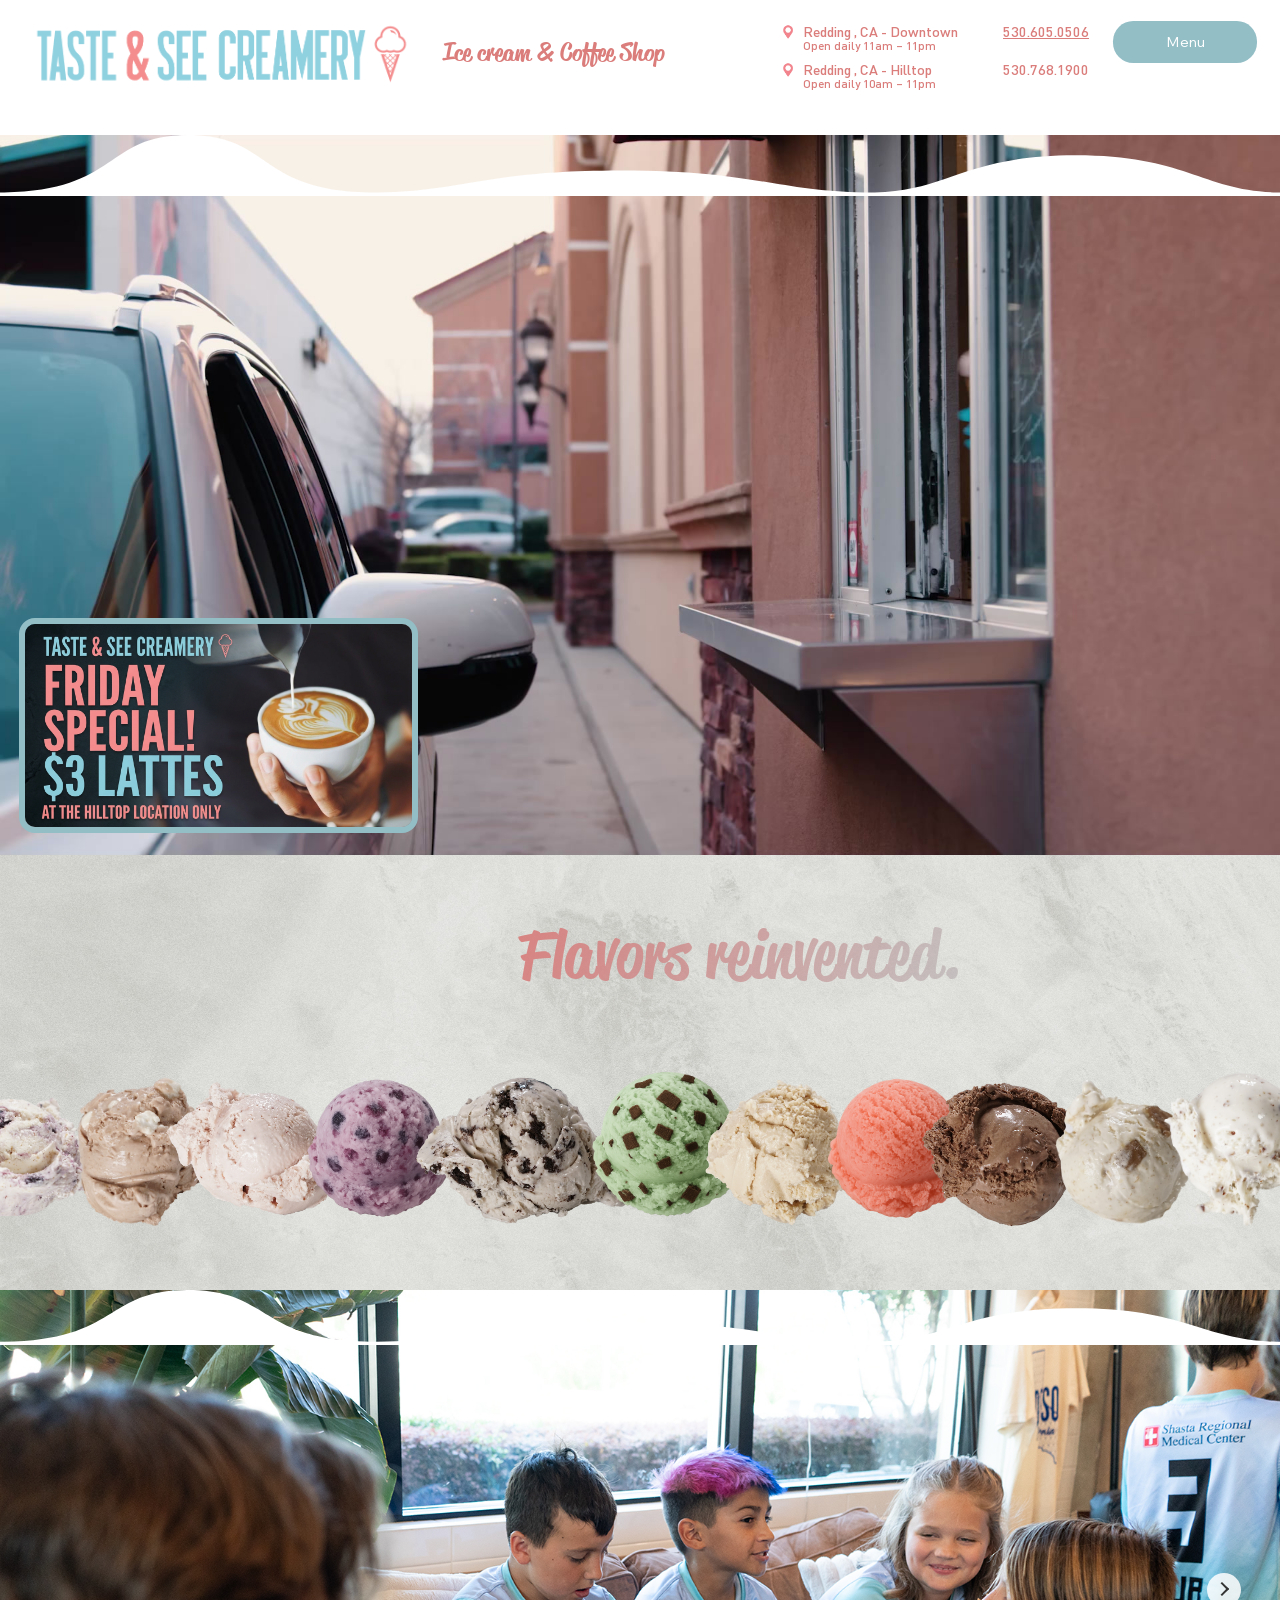
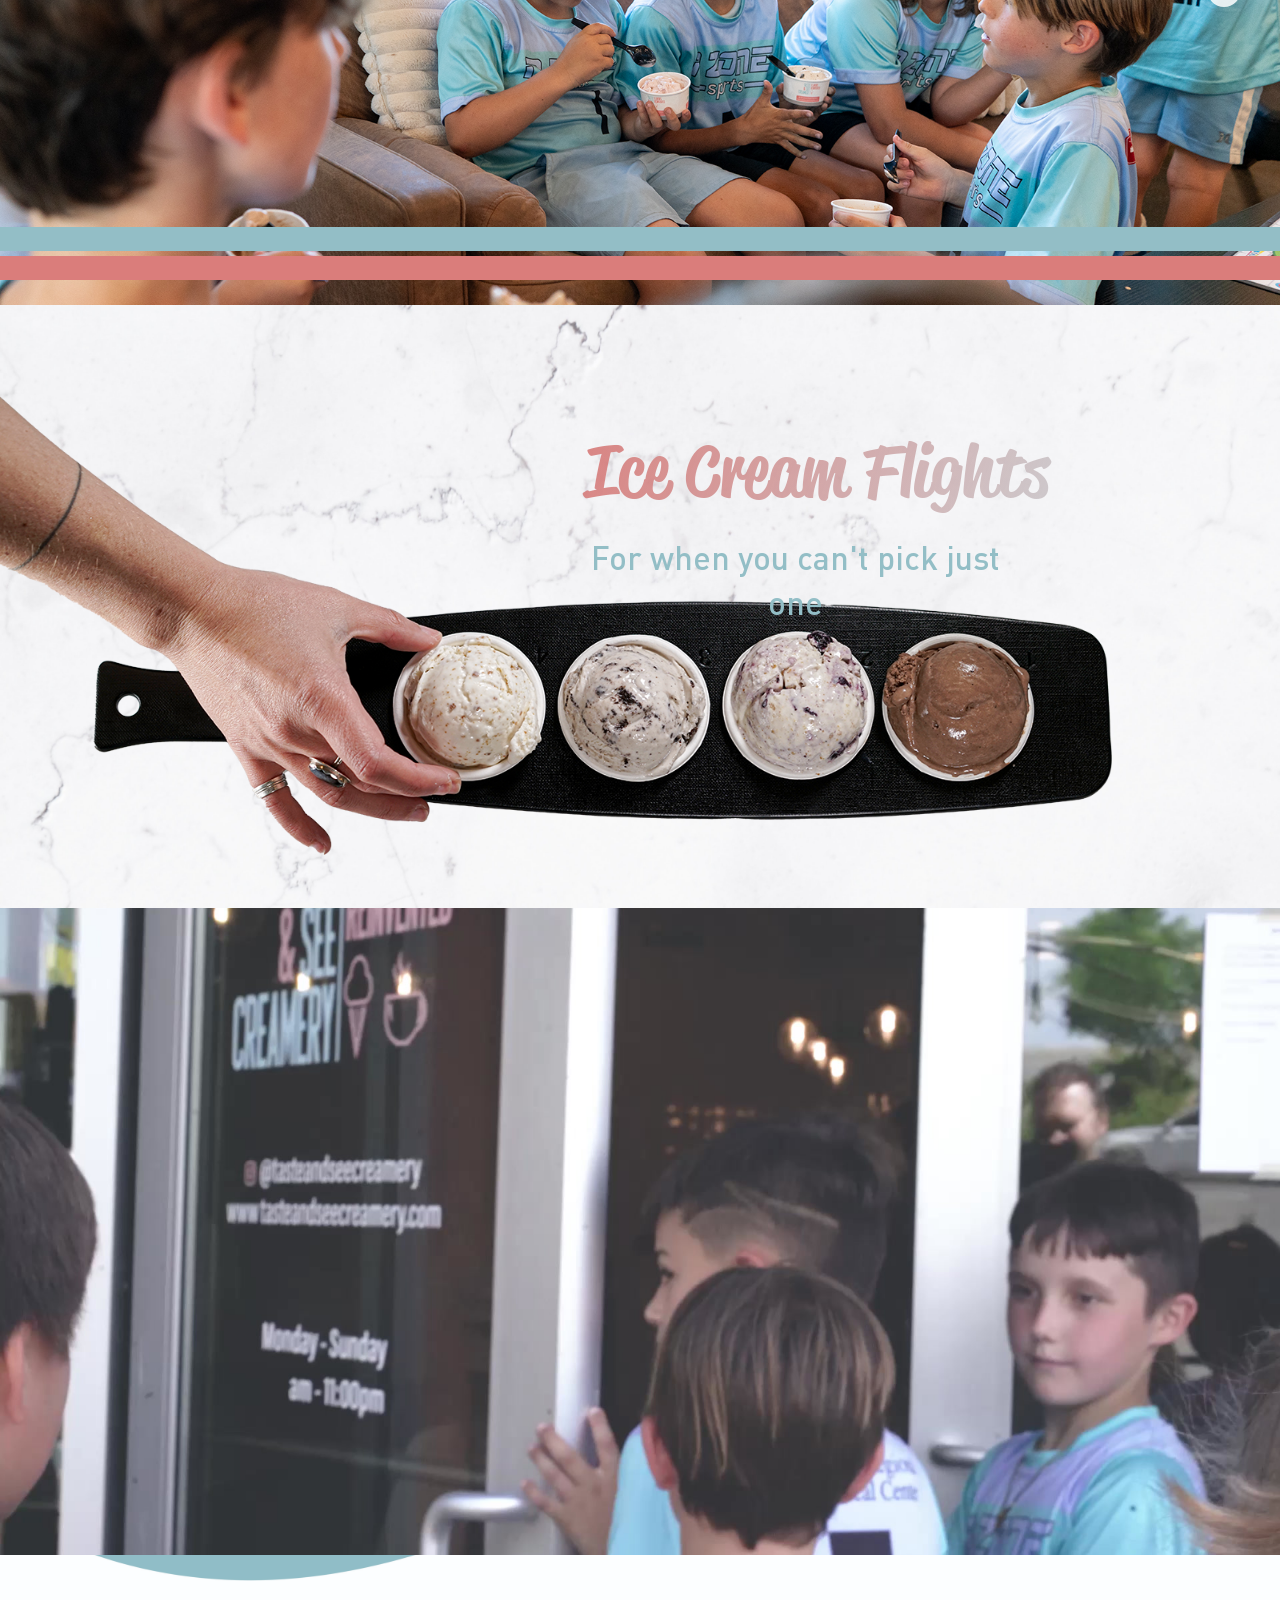
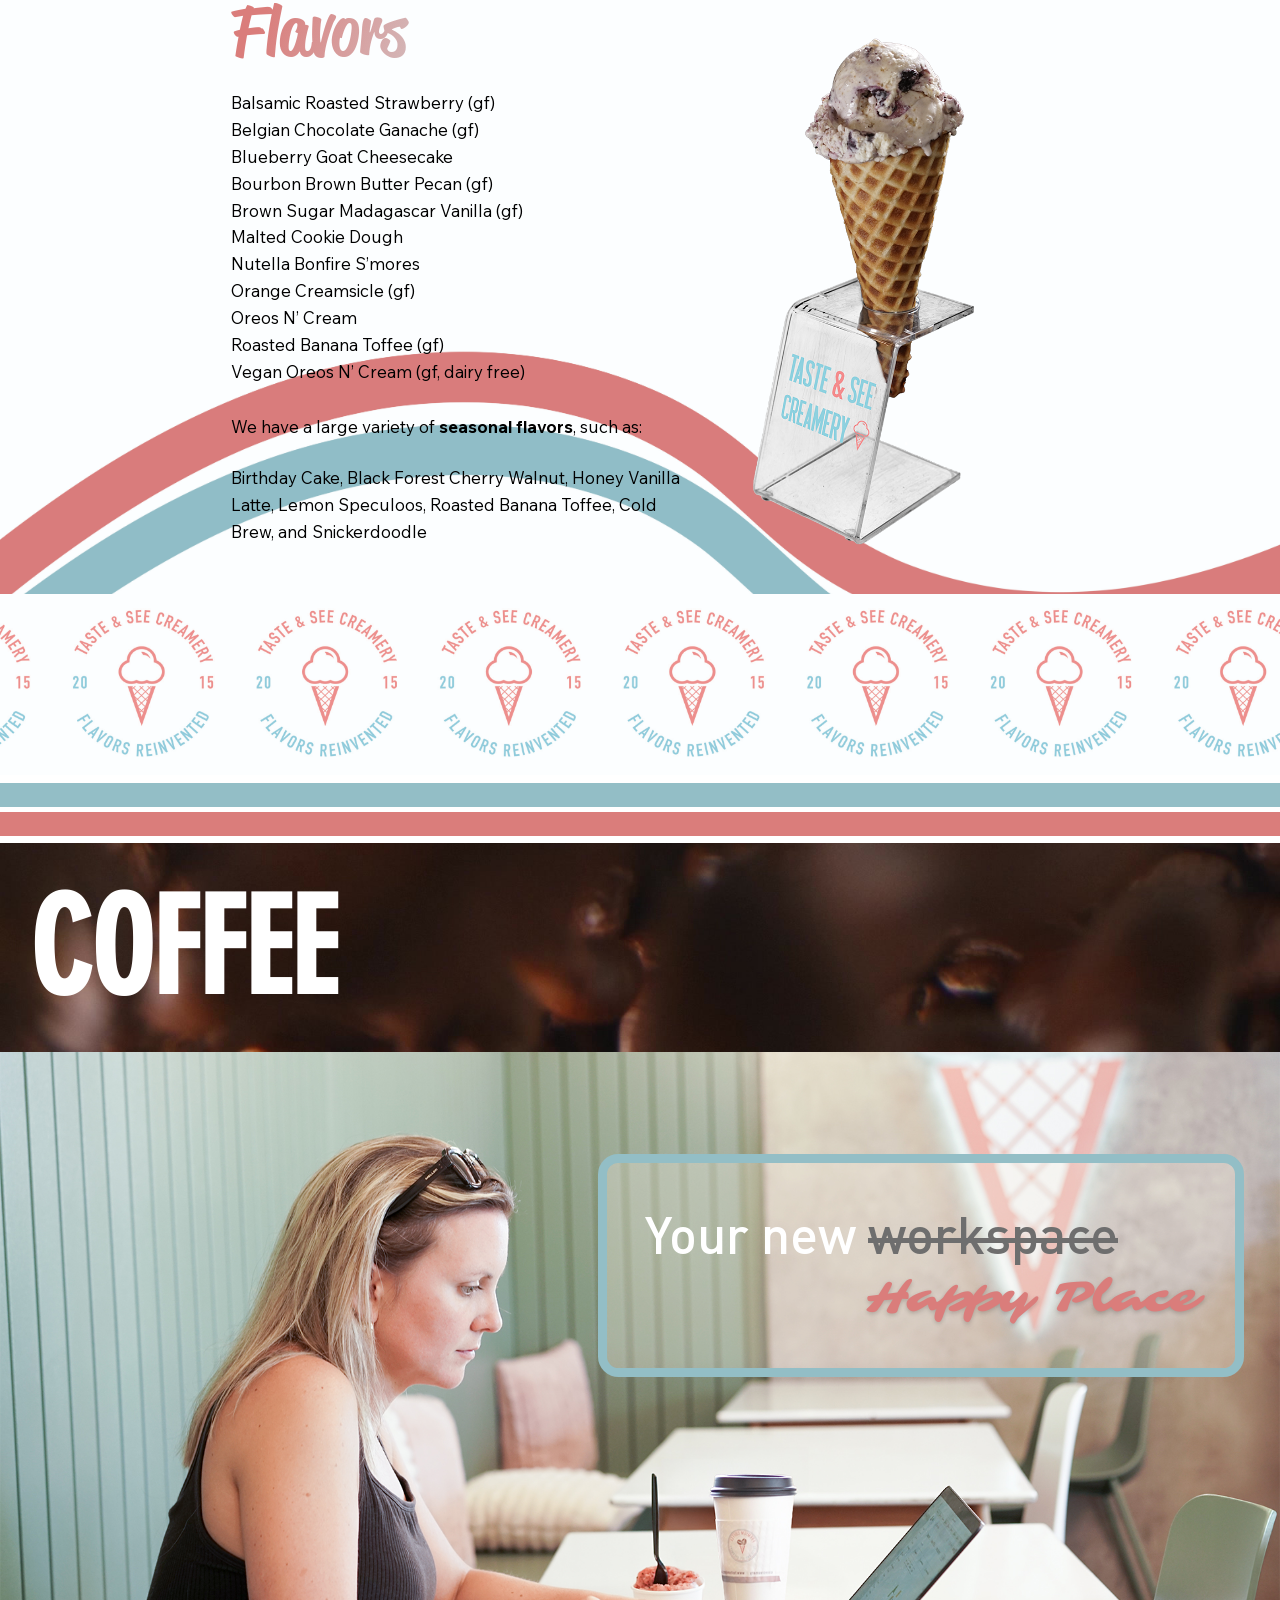
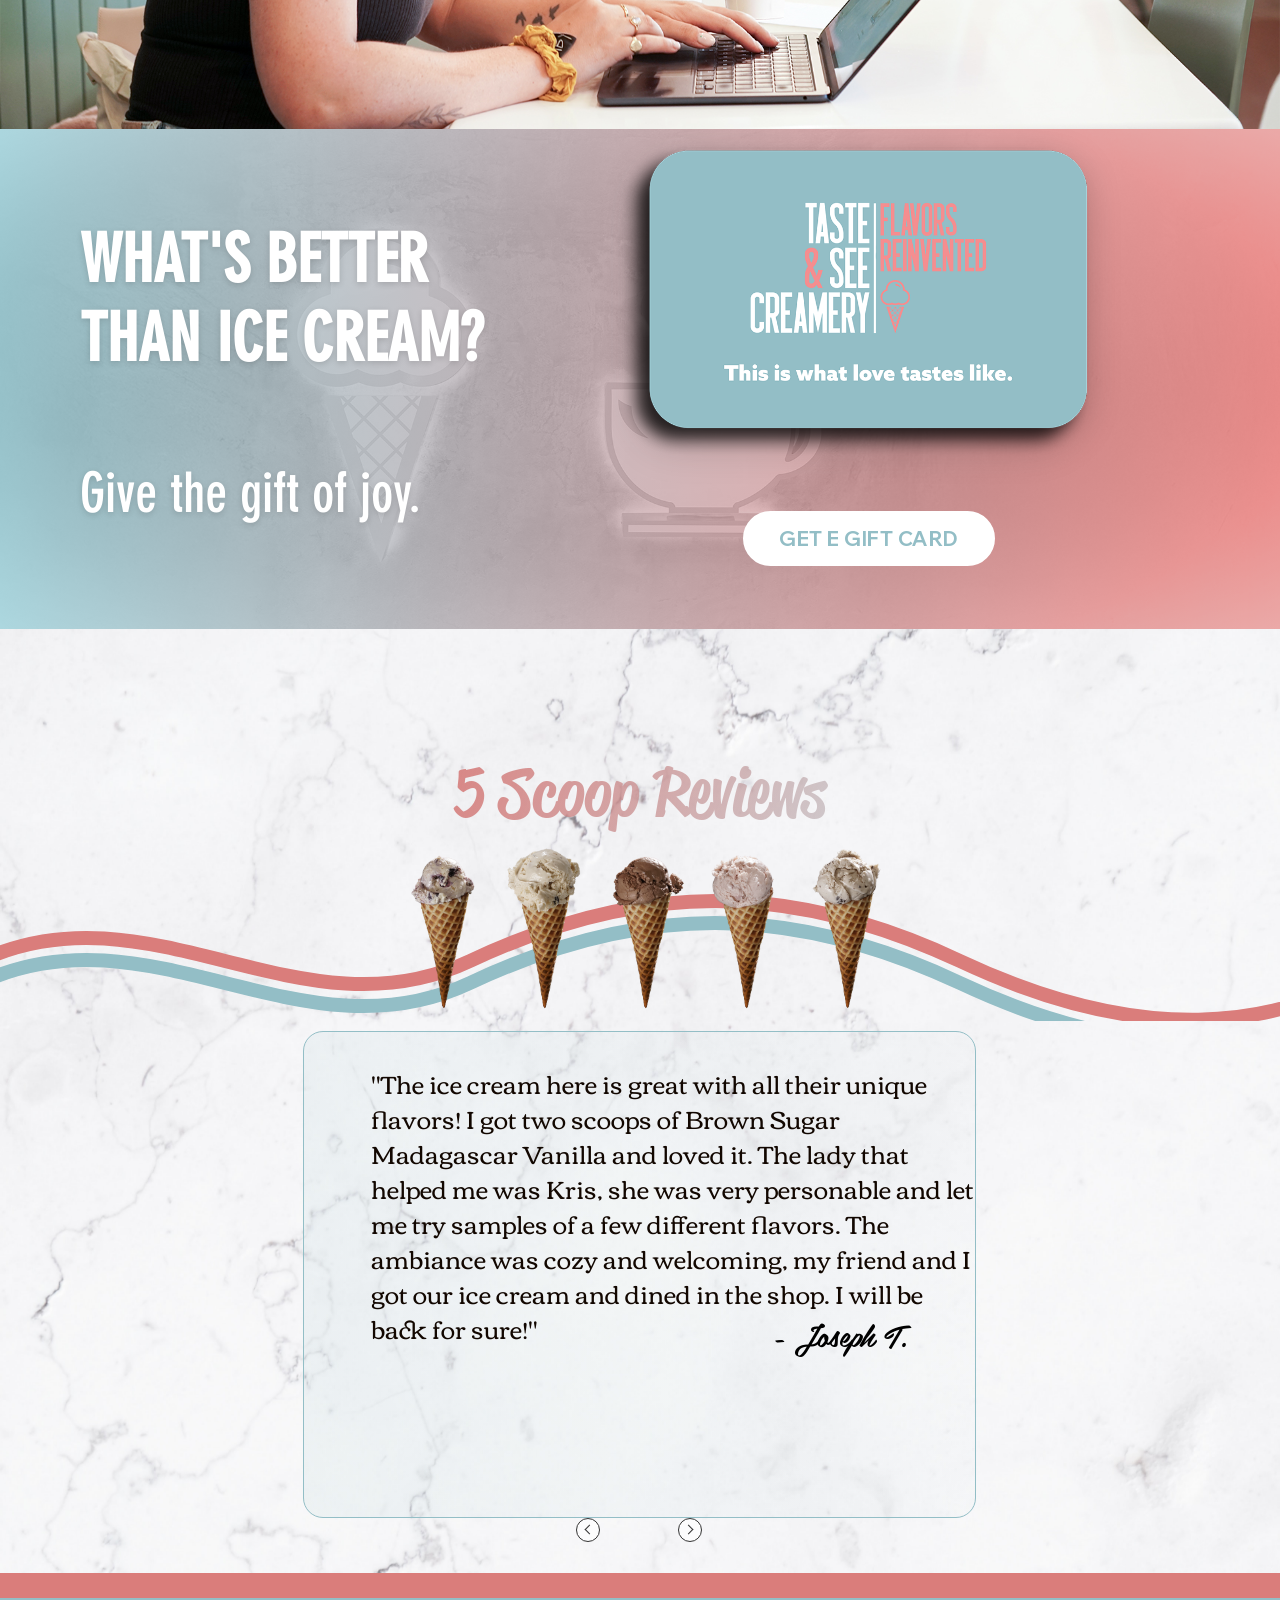
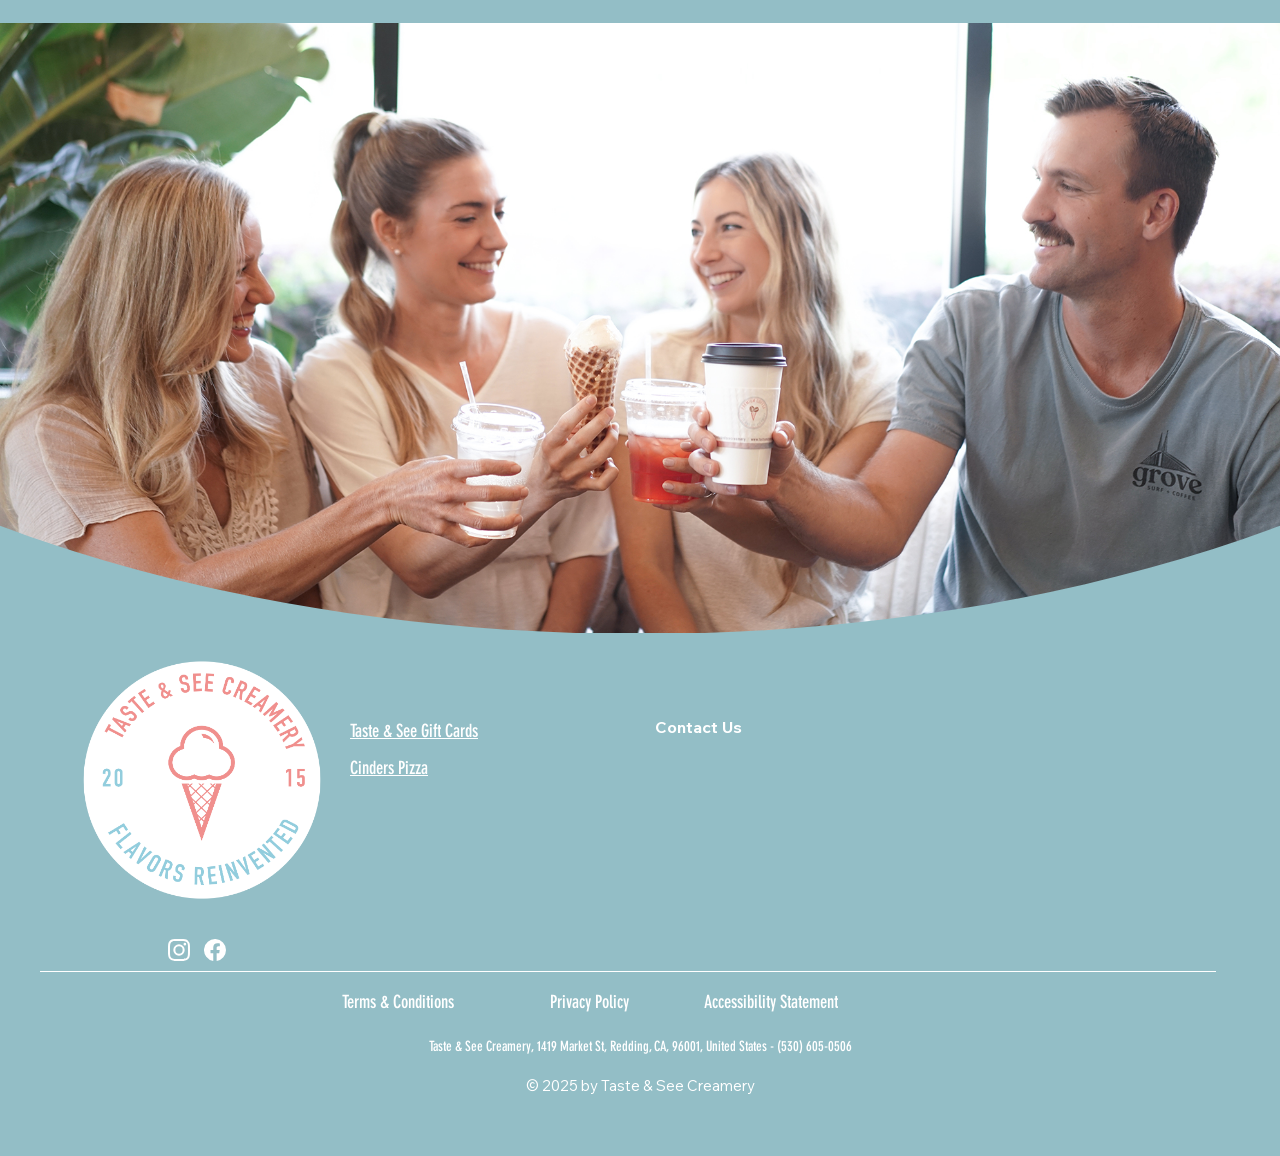
<file: index.html>
<!DOCTYPE html>
<html lang="en">
<head>
<meta charset="utf-8">
<meta name="viewport" content="width=device-width, initial-scale=1">
<title>Taste &amp; See Creamery | Ice Cream &amp; Coffee Shop</title>
<meta name="description" content="Taste &amp; See Creamery — small batch ice cream and craft coffee in Redding, California. Flavors reinvented.">
<link rel="icon" href="img/wix/86af10_9a9928d411ac4c358d7d8c11720d2259~mv2.png">
<link rel="preconnect" href="https://fonts.googleapis.com">
<link rel="stylesheet" href="https://fonts.googleapis.com/css2?family=Sarina&family=Corben&display=swap">
<link rel="stylesheet" href="css/style.css">
<!-- inKind rewards popup ("Get $5"), same embed the Wix site uses -->
<script src="https://inkindscript.com/inkind.js" async></script>
</head>
<body>

<header class="hdr">
  <a class="hdr__logo" href="#top"><img src="img/wix/86af10_097263746ddf41e6ac3318689db010c1~mv2.png" alt="Taste &amp; See Creamery"></a>
  <p class="hdr__tag">Ice cream &amp; Coffee Shop</p>
  <ul class="hdr__locs">
    <li><img src="img/wix/86af10_3991dd9231b14ca2b94804d29038016c~mv2.png" alt=""><span class="name">Redding , CA - Downtown</span><a class="tel tel--u" href="tel:+15306050506">530.605.0506</a><span class="hrs">Open daily 11am – 11pm</span></li>
    <li><img src="img/wix/86af10_3991dd9231b14ca2b94804d29038016c~mv2.png" alt=""><span class="name">Redding , CA - Hilltop</span><a class="tel" href="tel:+15307681900">530.768.1900</a><span class="hrs">Open daily 10am – 11pm</span></li>
  </ul>
  <a class="hdr__menu" href="#flavors">Menu</a>
</header>
<div class="spacer" id="top"></div>

<main>

  <!-- Hero: drive-through video with the white wave along the top -->
  <section class="band hero">
    <video class="cover" autoplay muted loop playsinline poster="img/wix/86af10_5ff617798ece405a95ed374d258868cbf000.jpg">
      <source src="video/hero.mp4" type="video/mp4">
    </video>
    <img class="hero__wave" src="svg/wave-top.svg" alt="">
    <div class="hero__special"><img src="img/wix/86af10_d11c91857e6e4053851d1f95e01d6c00~mv2.png" alt="Friday special: $3 lattes at the Hilltop location only"></div>
    <!-- phone only -->
    <div class="hero__m">
      <ul class="hero__locs">
        <li><img src="img/wix/86af10_3991dd9231b14ca2b94804d29038016c~mv2.png" alt=""><span class="name">Redding , CA - Downtown</span><a class="tel" href="tel:+15306050506">530.605.0506</a><span class="hrs">Open daily 11am – 11pm</span></li>
        <li><img src="img/wix/86af10_3991dd9231b14ca2b94804d29038016c~mv2.png" alt=""><span class="name">Redding , CA - Hilltop</span><a class="tel" href="tel:+15307681900">530.768.1900</a><span class="hrs">Open daily 10am – 11pm</span></li>
      </ul>
      <p class="hero__pizza">Add on pizza from Cinders.</p>
      <img class="hero__cinders" src="img/wix/86af10_f027d29528f945b1a8a4f42a5e658d36~mv2.png" alt="Cinders Wood Fired Pizza">
    </div>
  </section>

  <!-- Flavors reinvented: scoop row -->
  <section class="band scoops">
    <img class="cover" src="img/wix/11062b_778064cdb3784a2e87e1cd27ae6dc6fe~mv2.jpg" alt="">
    <h1 class="grad-text scoops__h">Flavors reinvented.</h1>
    <div class="scoops__row">
      <img src="img/wix/86af10_16f9b94b27de4213adf3346fb7662c94~mv2.png" alt="" style="left:-55rem;top:220rem;width:155rem;height:155rem">
      <img src="img/wix/86af10_36fa16ecb28943538fc0d451cfcbf9a7~mv2.png" alt="" style="left:70rem;top:220rem;width:155rem;height:155rem">
      <img src="img/wix/86af10_33bdeeb14d294fb48408179d507854fd~mv2.png" alt="" style="left:159rem;top:179rem;width:196rem;height:196rem">
      <img src="img/wix/86af10_0112ec5a6bce494da423f6daeb344954~mv2.png" alt="" style="left:297rem;top:210rem;width:165rem;height:165rem">
      <img src="img/wix/86af10_b7d74f7acd164c27812bc71169e242e6~mv2.png" alt="" style="left:411rem;top:155rem;width:220rem;height:220rem">
      <img src="img/wix/86af10_2f16a4e781474a39869eeb03c4631dfe~mv2.png" alt="" style="left:582rem;top:202rem;width:173rem;height:173rem">
      <img src="img/wix/86af10_9833d20083d64969989e28f94e14171e~mv2.png" alt="" style="left:703rem;top:220rem;width:155rem;height:155rem">
      <img src="img/wix/86af10_d18cd7bad5cb450aa8e4582325b03478~mv2.png" alt="" style="left:817rem;top:212rem;width:163rem;height:163rem">
      <img src="img/wix/86af10_f5efed5d4d16430c967332b69e786871~mv2.png" alt="" style="left:921rem;top:187rem;width:188rem;height:188rem">
      <img src="img/wix/86af10_9988dc23f44e40e8b1703f8403850745~mv2.png" alt="" style="left:1046rem;top:220rem;width:155rem;height:155rem">
      <img src="img/wix/86af10_2feeb7af966848a6815d119ff53060a1~mv2.png" alt="" style="left:1161rem;top:202rem;width:174rem;height:174rem">
    </div>
  </section>

  <!-- Photo slider -->
  <section class="band slider">
    <div class="slider__track">
      <img src="img/wix/86af10_29fa14badb4f4b818663e52387f26f30~mv2.jpg" alt="Friends toasting with ice cream and drinks in the shop">
      <img src="img/wix/86af10_9154fadbb36a407dbd8540a63298d4c4~mv2.jpg" alt="A family sharing ice cream at a table">
      <img src="img/wix/86af10_210fab15a1bd4a4e8b72907eb7c81381~mv2.jpg" alt="A mom and daughter with ice cream cones">
      <img src="img/wix/86af10_939a143461bb43d2b32b1daa4e024b3d~mv2.jpg" alt="Kids eating ice cream in the shop">
      <img src="img/wix/86af10_caed12937689482694084a204acfb710~mv2.jpg" alt="Handing an ice cream cone across the counter">
      <img src="img/wix/86af10_7b7203f0faaf4b1a800edd5397b2869b~mv2.jpg" alt="A busy afternoon inside the shop">
    </div>
    <img class="slider__wave" src="svg/wave-top.svg" alt="">
    <button class="slider__next" type="button" aria-label="Next photo"></button>
    <div class="stripe stripe--teal"></div>
    <div class="stripe stripe--pink"></div>
  </section>

  <!-- Ice cream flights -->
  <section class="band flights">
    <img class="cover" src="img/wix/11062b_5b9f59e80cb84de5be6191ff8bc04251~mv2.jpg" alt="">
    <img class="flights__img" src="img/wix/86af10_154f52b1f9f14851b1b53b853de4910b~mv2.png" alt="An ice cream flight: four scoops on a wooden board">
    <h2 class="grad-text flights__h">Ice Cream Flights</h2>
    <p class="flights__sub">For when you can't pick just one</p>
  </section>

  <!-- Kids at the door video, torn-paper edges -->
  <section class="band kids">
    <video class="cover" autoplay muted loop playsinline poster="img/wix/86af10_d4fa2ea9f09948ee84eb0830872e9cfbf000.jpg">
      <source src="video/kids.mp4" type="video/mp4">
    </video>
    <img class="torn torn--top" src="svg/torn-top.svg" alt="">
    <img class="torn torn--bottom" src="svg/torn-bottom.svg" alt="">
  </section>

  <!-- Flavors list -->
  <section class="band flavors" id="flavors">
    <img class="cover" src="img/wix/86af10_1bf92aa173944f658ed918cf50424a94~mv2.jpg" alt="">
    <h2 class="grad-text flavors__h">Flavors</h2>
    <ul class="flavors__list">
      <li>Balsamic Roasted Strawberry (gf)</li>
      <li>Belgian Chocolate Ganache (gf)</li>
      <li>Blueberry Goat Cheesecake</li>
      <li>Bourbon Brown Butter Pecan (gf)</li>
      <li>Brown Sugar Madagascar Vanilla (gf)</li>
      <li>Malted Cookie Dough</li>
      <li>Nutella Bonfire S’mores</li>
      <li>Orange Creamsicle (gf)</li>
      <li>Oreos N’ Cream</li>
      <li>Roasted Banana Toffee (gf)</li>
      <li>Vegan Oreos N’ Cream (gf, dairy free)</li>
    </ul>
    <p class="flavors__p flavors__p--1">We have a large variety of <strong>seasonal flavors</strong>, such as:</p>
    <p class="flavors__p flavors__p--2">Birthday Cake, Black Forest Cherry Walnut, Honey Vanilla Latte, Lemon Speculoos, Roasted Banana Toffee, Cold Brew, and Snickerdoodle</p>
    <img class="flavors__cone" src="img/wix/86af10_2d03bf41a40542d6a6d158e9a4dc501c~mv2.png" alt="Blueberry goat cheesecake in a waffle cone on a Taste &amp; See stand">
  </section>

  <!-- Round-logo strip, then stripes -->
  <section class="band logostrip">
    <img class="cover" src="img/logo-strip.jpg" alt="">
  </section>
  <section class="band stripes">
    <div class="stripe stripe--teal"></div>
    <div class="stripe stripe--pink"></div>
  </section>

  <!-- COFFEE band -->
  <section class="band coffee" id="coffee">
    <video class="cover" autoplay muted loop playsinline poster="img/wix/11062b_9ffc80fd7eef4a9da8ebd37d6e7c60dff000.jpg">
      <source src="video/coffee.mp4" type="video/mp4">
    </video>
    <h2 class="coffee__word">COFFEE</h2>
    <div class="coffee__marq" aria-hidden="true"><span>YEAH. THEY'RE GOOD.</span></div>
  </section>

  <!-- Your new workspace / Happy Place -->
  <section class="band work">
    <img class="cover" src="img/wix/86af10_933694a16af74a1f852c01dc6a8dc50c~mv2.jpg" alt="A customer working on a laptop with coffee and ice cream">
    <div class="work__box">
      <p class="work__l1">Your new <s>workspace</s></p>
      <p class="work__l2">Happy Place</p>
    </div>
  </section>

  <!-- Gift cards -->
  <section class="band gift" id="gift">
    <img class="cover gift__bg" src="img/wix/86af10_54c4098ae79d4da7b2b4d1381dda4cb4~mv2.jpg" alt="">
    <h2 class="gift__h">What's better than ice cream?</h2>
    <p class="gift__sub">Give the gift of joy.</p>
    <img class="gift__card" src="img/wix/86af10_653139ab465f4f41bd824efb65706a5a~mv2.png" alt="Taste &amp; See gift card: This is what love tastes like.">
    <a class="gift__btn" href="https://order.toasttab.com/egiftcards/taste-and-sea-creamery-downtown-new-1419-market-street">GET E GIFT CARD</a>
  </section>

  <!-- 5 Scoop Reviews -->
  <section class="band reviews">
    <img class="cover" src="img/wix/11062b_5b9f59e80cb84de5be6191ff8bc04251~mv2.jpg" alt="">
    <svg class="reviews__wave" viewBox="0 0 1280 130" preserveAspectRatio="none" aria-hidden="true">
      <path d="M-20 70 C 150 -10, 300 150, 470 70 S 790 -10, 960 70 S 1280 150, 1400 60" fill="none" stroke="#DA7D7B" stroke-width="14" stroke-linecap="round"/>
      <path d="M-20 92 C 150 12, 300 172, 470 92 S 790 12, 960 92 S 1280 172, 1400 82" fill="none" stroke="#93BEC6" stroke-width="14" stroke-linecap="round"/>
    </svg>
    <h2 class="grad-text reviews__h">5 Scoop Reviews</h2>
    <div class="reviews__cones">
      <img src="img/wix/86af10_edfe8f84fe0443a88cc436eee545e4b8~mv2.png" alt="">
      <img src="img/wix/86af10_b6f7a9fedaf84ca6a72f70d3c7554160~mv2.png" alt="">
      <img src="img/wix/86af10_d71024da622f480284a7613ec29974ff~mv2.png" alt="">
      <img src="img/wix/86af10_daad36ea82d2409e8022e3b47721f91a~mv2.png" alt="">
      <img src="img/wix/86af10_57a5723bc1c5420aa3f46c99696a8a86~mv2.png" alt="">
    </div>
    <div class="reviews__card">
      <blockquote class="reviews__slide is-on"><p>"I have had ice cream here a couple times. The flavors are unique and delicious and the portions are large. The waffle cones are the best I've had. Staff is very helpful and happy to give samples and recommendations. Lots of seating at this location and a variety of games available. Atmosphere is bright and cheery."</p><cite>- Joy B.</cite></blockquote>
      <blockquote class="reviews__slide"><p>"Time and time again, this place is an absolute gem for Redding. For anywhere. It's some of the best ice cream."</p><cite>- Zach A.</cite></blockquote>
      <blockquote class="reviews__slide"><p>"The ice cream here is great with all their unique flavors! I got two scoops of Brown Sugar Madagascar Vanilla and loved it. The lady that helped me was Kris, she was very personable and let me try samples of a few different flavors. The ambiance was cozy and welcoming, my friend and I got our ice cream and dined in the shop. I will be back for sure!"</p><cite>- Joseph T.</cite></blockquote>
      <blockquote class="reviews__slide"><p>"Ice Cream, ambience and service are incredible. So many unique and wonderful flavors to choose from. I loved the Burn Honey and Chocolate! Plenty of indoor seating and you can even choose to do an ice cream flight. What's not to love!!"</p><cite>- Kamrin D.</cite></blockquote>
    </div>
    <div class="reviews__nav">
      <button class="reviews__prev" type="button" aria-label="Previous review"></button>
      <button class="reviews__next" type="button" aria-label="Next review"></button>
    </div>
  </section>
  <section class="band stripes2">
    <div class="stripe stripe--pink"></div>
    <div class="stripe stripe--teal"></div>
  </section>

  <!-- Friends photo with the curve into the footer -->
  <section class="band friends">
    <img class="cover" src="img/wix/86af10_29fa14badb4f4b818663e52387f26f30~mv2.jpg" alt="">
    <img class="friends__curve" src="svg/curve-bottom.svg" alt="">
  </section>

</main>

<footer class="ftr">
  <img class="ftr__logo" src="img/wix/86af10_9a9928d411ac4c358d7d8c11720d2259~mv2.png" alt="Taste &amp; See Creamery, est. 2015, flavors reinvented">
  <ul class="ftr__links">
    <li><a href="https://order.toasttab.com/egiftcards/taste-and-sea-creamery-downtown-new-1419-market-street">Taste &amp; See Gift Cards</a></li>
    <li><a href="http://www.cinderspizza.com">Cinders Pizza</a></li>
  </ul>
  <a class="ftr__contact" href="mailto:contact@tasteandseecreamery.com">Contact Us</a>
  <div class="ftr__social">
    <a href="https://www.instagram.com/tasteandseecreamery" aria-label="Instagram"><svg viewBox="0 0 24 24"><path d="M12 2.2c3.2 0 3.6 0 4.8.1 1.2.1 1.8.2 2.2.4.6.2 1 .5 1.4.9.4.4.7.8.9 1.4.2.4.4 1 .4 2.2.1 1.3.1 1.6.1 4.8s0 3.6-.1 4.8c-.1 1.2-.2 1.8-.4 2.2-.2.6-.5 1-.9 1.4-.4.4-.8.7-1.4.9-.4.2-1 .4-2.2.4-1.3.1-1.6.1-4.8.1s-3.6 0-4.8-.1c-1.2-.1-1.8-.2-2.2-.4-.6-.2-1-.5-1.4-.9-.4-.4-.7-.8-.9-1.4-.2-.4-.4-1-.4-2.2C2.2 15.6 2.2 15.2 2.2 12s0-3.6.1-4.8c.1-1.2.2-1.8.4-2.2.2-.6.5-1 .9-1.4.4-.4.8-.7 1.4-.9.4-.2 1-.4 2.2-.4C8.4 2.2 8.8 2.2 12 2.2M12 0C8.7 0 8.3 0 7.1.1 5.8.1 4.9.3 4.1.6c-.8.3-1.5.7-2.1 1.4C1.3 2.6.9 3.3.6 4.1.3 4.9.1 5.8.1 7.1 0 8.3 0 8.7 0 12s0 3.7.1 4.9c.1 1.3.3 2.2.6 2.9.3.8.7 1.5 1.4 2.1.7.7 1.3 1.1 2.1 1.4.8.3 1.6.5 2.9.6C8.3 24 8.7 24 12 24s3.7 0 4.9-.1c1.3-.1 2.2-.3 2.9-.6.8-.3 1.5-.7 2.1-1.4.7-.7 1.1-1.3 1.4-2.1.3-.8.5-1.6.6-2.9.1-1.2.1-1.6.1-4.9s0-3.7-.1-4.9c-.1-1.3-.3-2.2-.6-2.9-.3-.8-.7-1.5-1.4-2.1C21.4 1.3 20.7.9 19.9.6 19.1.3 18.2.1 16.9.1 15.7 0 15.3 0 12 0zm0 5.8a6.2 6.2 0 1 0 0 12.4 6.2 6.2 0 0 0 0-12.4zM12 16a4 4 0 1 1 0-8 4 4 0 0 1 0 8zm6.4-11.8a1.4 1.4 0 1 0 0 2.9 1.4 1.4 0 0 0 0-2.9z"/></svg></a>
    <a href="https://www.facebook.com/tasteandseecreamery" aria-label="Facebook"><svg viewBox="0 0 24 24"><path d="M24 12a12 12 0 1 0-13.9 11.9v-8.4H7.1V12h3V9.4c0-3 1.8-4.7 4.5-4.7 1.3 0 2.7.2 2.7.2v3h-1.5c-1.5 0-2 .9-2 1.9V12h3.3l-.5 3.5h-2.8v8.4A12 12 0 0 0 24 12z"/></svg></a>
  </div>
  <div class="ftr__rule"></div>
  <a class="ftr__legal" style="left:342rem" href="terms.html">Terms &amp; Conditions</a>
  <a class="ftr__legal" style="left:550rem" href="privacy.html">Privacy Policy</a>
  <a class="ftr__legal" style="left:704rem" href="accessibility.html">Accessibility Statement</a>
  <p class="ftr__addr">Taste &amp; See Creamery, 1419 Market St, Redding, CA, 96001, United States - (530) 605-0506</p>
  <p class="ftr__copy">© 2025 by Taste &amp; See Creamery</p>
</footer>

<script src="js/site.js"></script>
</body>
</html>
</file>
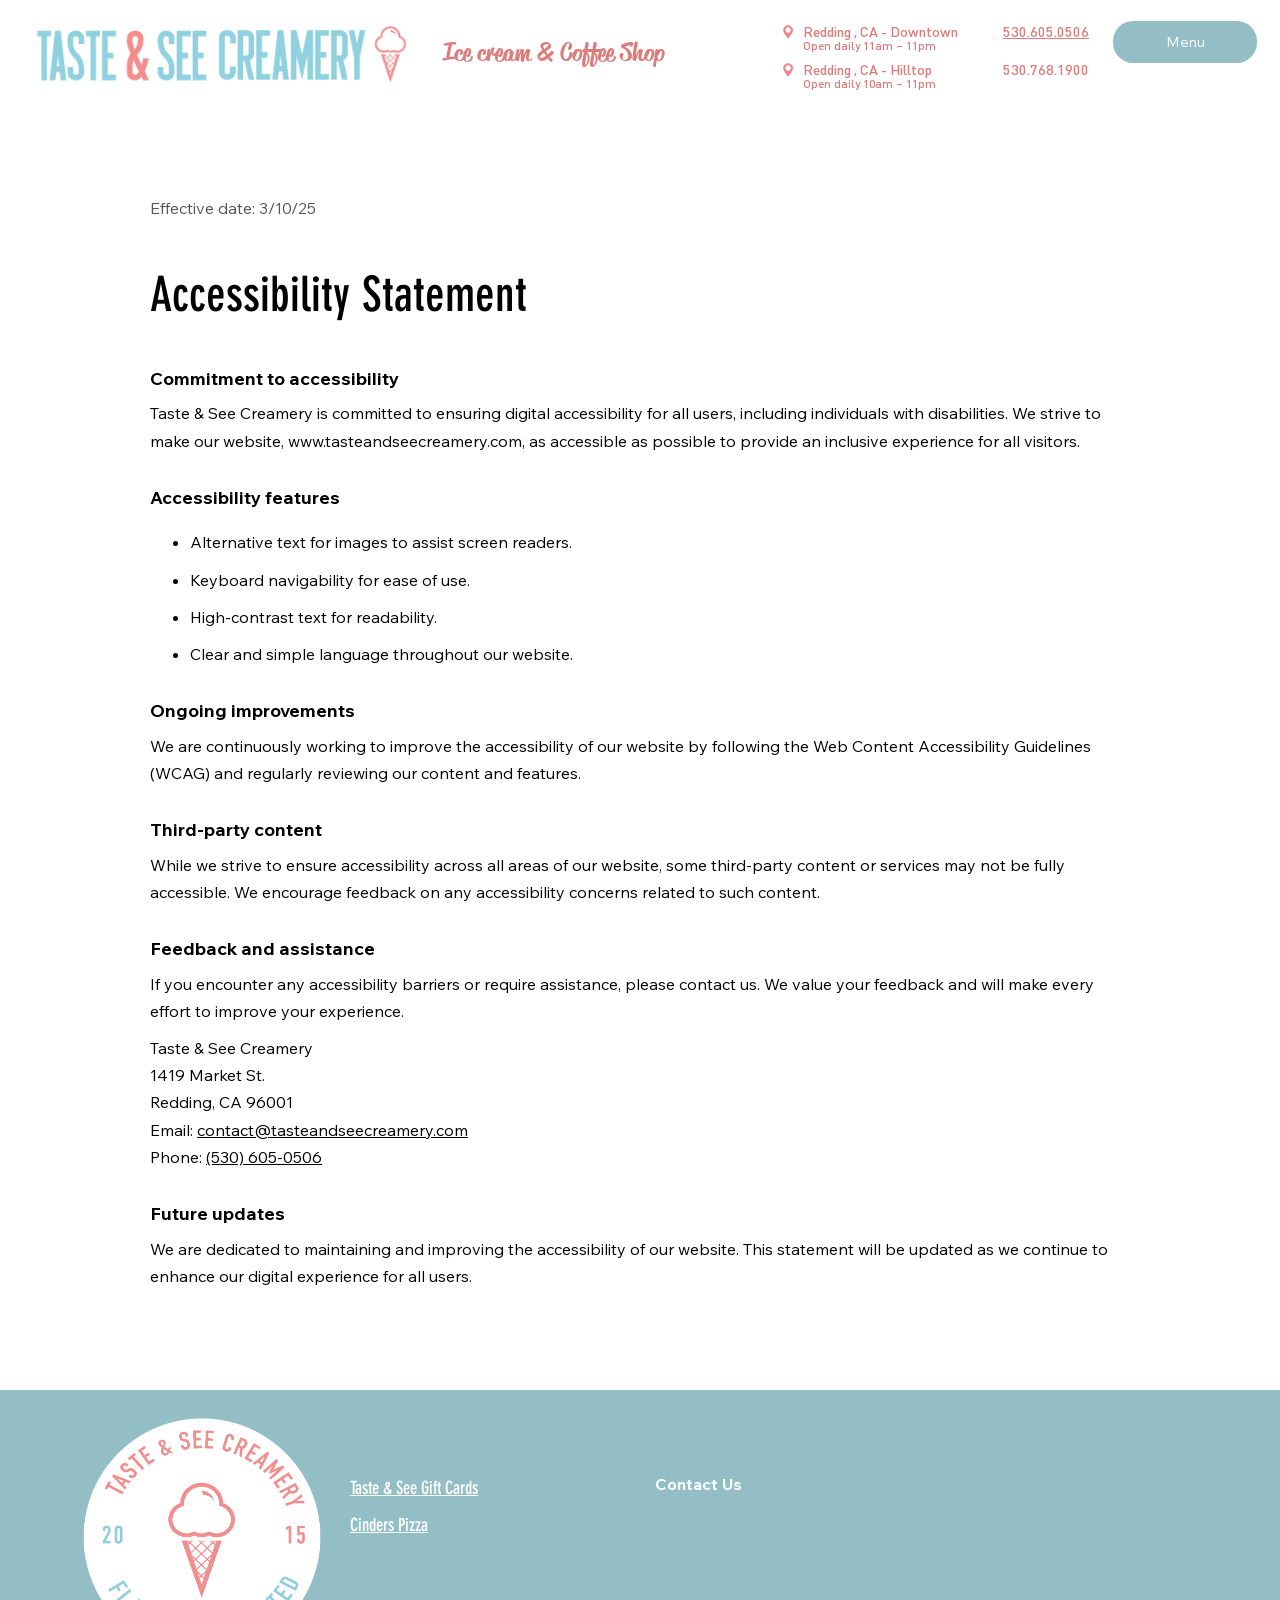
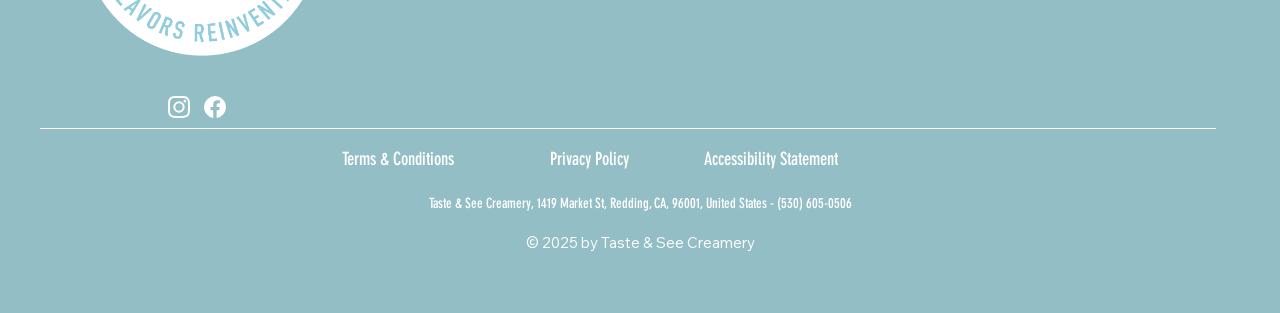
<file: accessibility.html>
<!DOCTYPE html>
<html lang="en">
<head>
<meta charset="utf-8">
<meta name="viewport" content="width=device-width, initial-scale=1">
<title>Accessibility Statement | Taste &amp; See Creamery</title>
<link rel="icon" href="img/wix/86af10_9a9928d411ac4c358d7d8c11720d2259~mv2.png">
<link rel="stylesheet" href="css/style.css">
</head>
<body>
<header class="hdr">
  <a class="hdr__logo" href="index.html"><img src="img/wix/86af10_097263746ddf41e6ac3318689db010c1~mv2.png" alt="Taste &amp; See Creamery"></a>
  <p class="hdr__tag">Ice cream &amp; Coffee Shop</p>
  <ul class="hdr__locs">
    <li><img src="img/wix/86af10_3991dd9231b14ca2b94804d29038016c~mv2.png" alt=""><span class="name">Redding , CA - Downtown</span><a class="tel tel--u" href="tel:+15306050506">530.605.0506</a><span class="hrs">Open daily 11am – 11pm</span></li>
    <li><img src="img/wix/86af10_3991dd9231b14ca2b94804d29038016c~mv2.png" alt=""><span class="name">Redding , CA - Hilltop</span><a class="tel" href="tel:+15307681900">530.768.1900</a><span class="hrs">Open daily 10am – 11pm</span></li>
  </ul>
  <a class="hdr__menu" href="index.html#flavors">Menu</a>
</header>
<div class="spacer" id="top"></div>

<main class="legal">
    <p class="eff">Effective date: 3/10/25</p>
    <h1>Accessibility Statement</h1>

    <h2>Commitment to accessibility</h2>
    <p>Taste &amp; See Creamery is committed to ensuring digital accessibility for all users, including individuals with disabilities. We strive to make our website, www.tasteandseecreamery.com, as accessible as possible to provide an inclusive experience for all visitors.</p>

    <h2>Accessibility features</h2>
    <ul>
      <li>Alternative text for images to assist screen readers.</li>
      <li>Keyboard navigability for ease of use.</li>
      <li>High-contrast text for readability.</li>
      <li>Clear and simple language throughout our website.</li>
    </ul>

    <h2>Ongoing improvements</h2>
    <p>We are continuously working to improve the accessibility of our website by following the Web Content Accessibility Guidelines (WCAG) and regularly reviewing our content and features.</p>

    <h2>Third-party content</h2>
    <p>While we strive to ensure accessibility across all areas of our website, some third-party content or services may not be fully accessible. We encourage feedback on any accessibility concerns related to such content.</p>

    <h2>Feedback and assistance</h2>
    <p>If you encounter any accessibility barriers or require assistance, please contact us. We value your feedback and will make every effort to improve your experience.</p>
    <p>Taste &amp; See Creamery<br>1419 Market St.<br>Redding, CA 96001<br>Email: <a href="mailto:contact@tasteandseecreamery.com">contact@tasteandseecreamery.com</a><br>Phone: <a href="tel:+15306050506">(530) 605-0506</a></p>

    <h2>Future updates</h2>
    <p>We are dedicated to maintaining and improving the accessibility of our website. This statement will be updated as we continue to enhance our digital experience for all users.</p>
  </main>
<footer class="ftr">
  <img class="ftr__logo" src="img/wix/86af10_9a9928d411ac4c358d7d8c11720d2259~mv2.png" alt="Taste &amp; See Creamery, est. 2015, flavors reinvented">
  <ul class="ftr__links">
    <li><a href="https://order.toasttab.com/egiftcards/taste-and-sea-creamery-downtown-new-1419-market-street">Taste &amp; See Gift Cards</a></li>
    <li><a href="http://www.cinderspizza.com">Cinders Pizza</a></li>
  </ul>
  <a class="ftr__contact" href="mailto:contact@tasteandseecreamery.com">Contact Us</a>
  <div class="ftr__social">
    <a href="https://www.instagram.com/tasteandseecreamery" aria-label="Instagram"><svg viewBox="0 0 24 24"><path d="M12 2.2c3.2 0 3.6 0 4.8.1 1.2.1 1.8.2 2.2.4.6.2 1 .5 1.4.9.4.4.7.8.9 1.4.2.4.4 1 .4 2.2.1 1.3.1 1.6.1 4.8s0 3.6-.1 4.8c-.1 1.2-.2 1.8-.4 2.2-.2.6-.5 1-.9 1.4-.4.4-.8.7-1.4.9-.4.2-1 .4-2.2.4-1.3.1-1.6.1-4.8.1s-3.6 0-4.8-.1c-1.2-.1-1.8-.2-2.2-.4-.6-.2-1-.5-1.4-.9-.4-.4-.7-.8-.9-1.4-.2-.4-.4-1-.4-2.2C2.2 15.6 2.2 15.2 2.2 12s0-3.6.1-4.8c.1-1.2.2-1.8.4-2.2.2-.6.5-1 .9-1.4.4-.4.8-.7 1.4-.9.4-.2 1-.4 2.2-.4C8.4 2.2 8.8 2.2 12 2.2M12 0C8.7 0 8.3 0 7.1.1 5.8.1 4.9.3 4.1.6c-.8.3-1.5.7-2.1 1.4C1.3 2.6.9 3.3.6 4.1.3 4.9.1 5.8.1 7.1 0 8.3 0 8.7 0 12s0 3.7.1 4.9c.1 1.3.3 2.2.6 2.9.3.8.7 1.5 1.4 2.1.7.7 1.3 1.1 2.1 1.4.8.3 1.6.5 2.9.6C8.3 24 8.7 24 12 24s3.7 0 4.9-.1c1.3-.1 2.2-.3 2.9-.6.8-.3 1.5-.7 2.1-1.4.7-.7 1.1-1.3 1.4-2.1.3-.8.5-1.6.6-2.9.1-1.2.1-1.6.1-4.9s0-3.7-.1-4.9c-.1-1.3-.3-2.2-.6-2.9-.3-.8-.7-1.5-1.4-2.1C21.4 1.3 20.7.9 19.9.6 19.1.3 18.2.1 16.9.1 15.7 0 15.3 0 12 0zm0 5.8a6.2 6.2 0 1 0 0 12.4 6.2 6.2 0 0 0 0-12.4zM12 16a4 4 0 1 1 0-8 4 4 0 0 1 0 8zm6.4-11.8a1.4 1.4 0 1 0 0 2.9 1.4 1.4 0 0 0 0-2.9z"/></svg></a>
    <a href="https://www.facebook.com/tasteandseecreamery" aria-label="Facebook"><svg viewBox="0 0 24 24"><path d="M24 12a12 12 0 1 0-13.9 11.9v-8.4H7.1V12h3V9.4c0-3 1.8-4.7 4.5-4.7 1.3 0 2.7.2 2.7.2v3h-1.5c-1.5 0-2 .9-2 1.9V12h3.3l-.5 3.5h-2.8v8.4A12 12 0 0 0 24 12z"/></svg></a>
  </div>
  <div class="ftr__rule"></div>
  <a class="ftr__legal" style="left:342rem" href="terms.html">Terms &amp; Conditions</a>
  <a class="ftr__legal" style="left:550rem" href="privacy.html">Privacy Policy</a>
  <a class="ftr__legal" style="left:704rem" href="accessibility.html">Accessibility Statement</a>
  <p class="ftr__addr">Taste &amp; See Creamery, 1419 Market St, Redding, CA, 96001, United States - (530) 605-0506</p>
  <p class="ftr__copy">© 2025 by Taste &amp; See Creamery</p>
</footer>

</body>
</html>
</file>
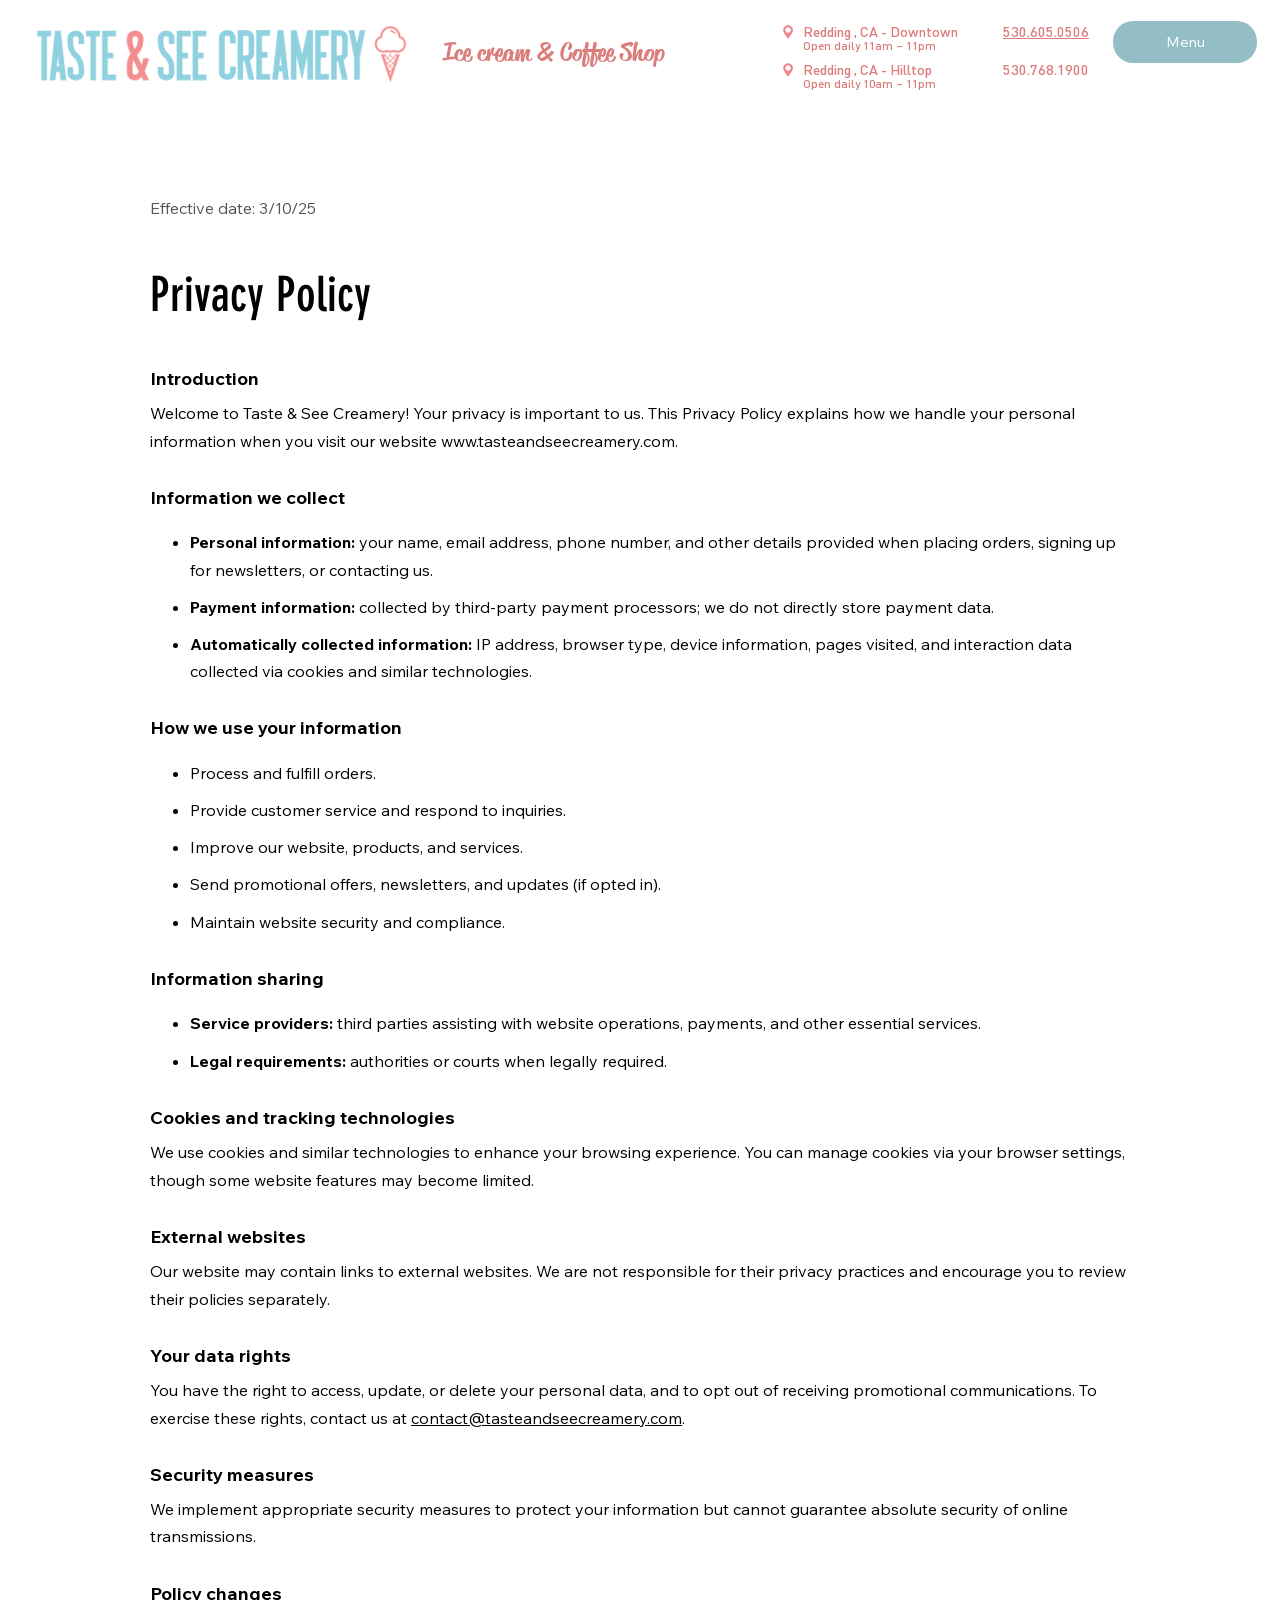
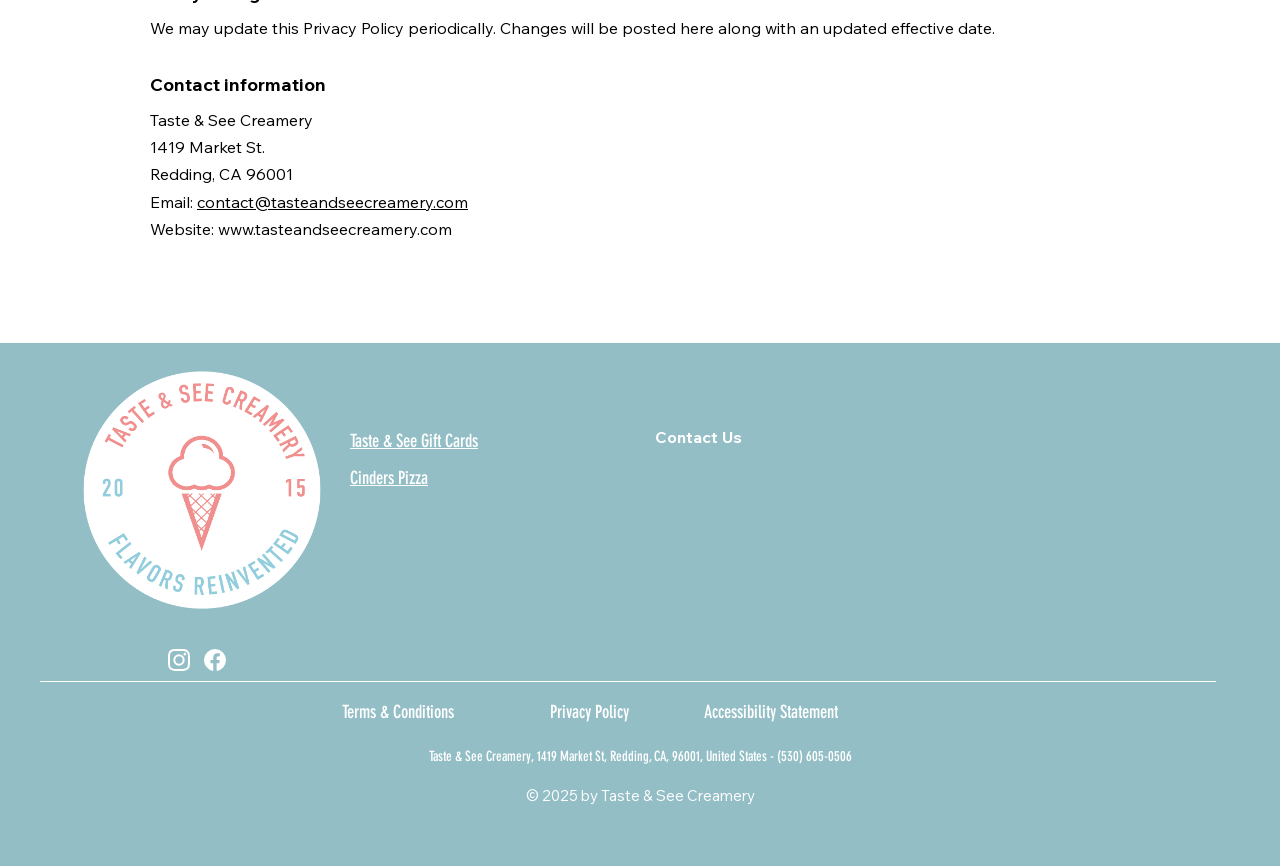
<file: privacy.html>
<!DOCTYPE html>
<html lang="en">
<head>
<meta charset="utf-8">
<meta name="viewport" content="width=device-width, initial-scale=1">
<title>Privacy Policy | Taste &amp; See Creamery</title>
<link rel="icon" href="img/wix/86af10_9a9928d411ac4c358d7d8c11720d2259~mv2.png">
<link rel="stylesheet" href="css/style.css">
</head>
<body>
<header class="hdr">
  <a class="hdr__logo" href="index.html"><img src="img/wix/86af10_097263746ddf41e6ac3318689db010c1~mv2.png" alt="Taste &amp; See Creamery"></a>
  <p class="hdr__tag">Ice cream &amp; Coffee Shop</p>
  <ul class="hdr__locs">
    <li><img src="img/wix/86af10_3991dd9231b14ca2b94804d29038016c~mv2.png" alt=""><span class="name">Redding , CA - Downtown</span><a class="tel tel--u" href="tel:+15306050506">530.605.0506</a><span class="hrs">Open daily 11am – 11pm</span></li>
    <li><img src="img/wix/86af10_3991dd9231b14ca2b94804d29038016c~mv2.png" alt=""><span class="name">Redding , CA - Hilltop</span><a class="tel" href="tel:+15307681900">530.768.1900</a><span class="hrs">Open daily 10am – 11pm</span></li>
  </ul>
  <a class="hdr__menu" href="index.html#flavors">Menu</a>
</header>
<div class="spacer" id="top"></div>

<main class="legal">
    <p class="eff">Effective date: 3/10/25</p>
    <h1>Privacy Policy</h1>

    <h2>Introduction</h2>
    <p>Welcome to Taste &amp; See Creamery! Your privacy is important to us. This Privacy Policy explains how we handle your personal information when you visit our website www.tasteandseecreamery.com.</p>

    <h2>Information we collect</h2>
    <ul>
      <li><strong>Personal information:</strong> your name, email address, phone number, and other details provided when placing orders, signing up for newsletters, or contacting us.</li>
      <li><strong>Payment information:</strong> collected by third-party payment processors; we do not directly store payment data.</li>
      <li><strong>Automatically collected information:</strong> IP address, browser type, device information, pages visited, and interaction data collected via cookies and similar technologies.</li>
    </ul>

    <h2>How we use your information</h2>
    <ul>
      <li>Process and fulfill orders.</li>
      <li>Provide customer service and respond to inquiries.</li>
      <li>Improve our website, products, and services.</li>
      <li>Send promotional offers, newsletters, and updates (if opted in).</li>
      <li>Maintain website security and compliance.</li>
    </ul>

    <h2>Information sharing</h2>
    <ul>
      <li><strong>Service providers:</strong> third parties assisting with website operations, payments, and other essential services.</li>
      <li><strong>Legal requirements:</strong> authorities or courts when legally required.</li>
    </ul>

    <h2>Cookies and tracking technologies</h2>
    <p>We use cookies and similar technologies to enhance your browsing experience. You can manage cookies via your browser settings, though some website features may become limited.</p>

    <h2>External websites</h2>
    <p>Our website may contain links to external websites. We are not responsible for their privacy practices and encourage you to review their policies separately.</p>

    <h2>Your data rights</h2>
    <p>You have the right to access, update, or delete your personal data, and to opt out of receiving promotional communications. To exercise these rights, contact us at <a href="mailto:contact@tasteandseecreamery.com">contact@tasteandseecreamery.com</a>.</p>

    <h2>Security measures</h2>
    <p>We implement appropriate security measures to protect your information but cannot guarantee absolute security of online transmissions.</p>

    <h2>Policy changes</h2>
    <p>We may update this Privacy Policy periodically. Changes will be posted here along with an updated effective date.</p>

    <h2>Contact information</h2>
    <p>Taste &amp; See Creamery<br>1419 Market St.<br>Redding, CA 96001<br>Email: <a href="mailto:contact@tasteandseecreamery.com">contact@tasteandseecreamery.com</a><br>Website: www.tasteandseecreamery.com</p>
  </main>
<footer class="ftr">
  <img class="ftr__logo" src="img/wix/86af10_9a9928d411ac4c358d7d8c11720d2259~mv2.png" alt="Taste &amp; See Creamery, est. 2015, flavors reinvented">
  <ul class="ftr__links">
    <li><a href="https://order.toasttab.com/egiftcards/taste-and-sea-creamery-downtown-new-1419-market-street">Taste &amp; See Gift Cards</a></li>
    <li><a href="http://www.cinderspizza.com">Cinders Pizza</a></li>
  </ul>
  <a class="ftr__contact" href="mailto:contact@tasteandseecreamery.com">Contact Us</a>
  <div class="ftr__social">
    <a href="https://www.instagram.com/tasteandseecreamery" aria-label="Instagram"><svg viewBox="0 0 24 24"><path d="M12 2.2c3.2 0 3.6 0 4.8.1 1.2.1 1.8.2 2.2.4.6.2 1 .5 1.4.9.4.4.7.8.9 1.4.2.4.4 1 .4 2.2.1 1.3.1 1.6.1 4.8s0 3.6-.1 4.8c-.1 1.2-.2 1.8-.4 2.2-.2.6-.5 1-.9 1.4-.4.4-.8.7-1.4.9-.4.2-1 .4-2.2.4-1.3.1-1.6.1-4.8.1s-3.6 0-4.8-.1c-1.2-.1-1.8-.2-2.2-.4-.6-.2-1-.5-1.4-.9-.4-.4-.7-.8-.9-1.4-.2-.4-.4-1-.4-2.2C2.2 15.6 2.2 15.2 2.2 12s0-3.6.1-4.8c.1-1.2.2-1.8.4-2.2.2-.6.5-1 .9-1.4.4-.4.8-.7 1.4-.9.4-.2 1-.4 2.2-.4C8.4 2.2 8.8 2.2 12 2.2M12 0C8.7 0 8.3 0 7.1.1 5.8.1 4.9.3 4.1.6c-.8.3-1.5.7-2.1 1.4C1.3 2.6.9 3.3.6 4.1.3 4.9.1 5.8.1 7.1 0 8.3 0 8.7 0 12s0 3.7.1 4.9c.1 1.3.3 2.2.6 2.9.3.8.7 1.5 1.4 2.1.7.7 1.3 1.1 2.1 1.4.8.3 1.6.5 2.9.6C8.3 24 8.7 24 12 24s3.7 0 4.9-.1c1.3-.1 2.2-.3 2.9-.6.8-.3 1.5-.7 2.1-1.4.7-.7 1.1-1.3 1.4-2.1.3-.8.5-1.6.6-2.9.1-1.2.1-1.6.1-4.9s0-3.7-.1-4.9c-.1-1.3-.3-2.2-.6-2.9-.3-.8-.7-1.5-1.4-2.1C21.4 1.3 20.7.9 19.9.6 19.1.3 18.2.1 16.9.1 15.7 0 15.3 0 12 0zm0 5.8a6.2 6.2 0 1 0 0 12.4 6.2 6.2 0 0 0 0-12.4zM12 16a4 4 0 1 1 0-8 4 4 0 0 1 0 8zm6.4-11.8a1.4 1.4 0 1 0 0 2.9 1.4 1.4 0 0 0 0-2.9z"/></svg></a>
    <a href="https://www.facebook.com/tasteandseecreamery" aria-label="Facebook"><svg viewBox="0 0 24 24"><path d="M24 12a12 12 0 1 0-13.9 11.9v-8.4H7.1V12h3V9.4c0-3 1.8-4.7 4.5-4.7 1.3 0 2.7.2 2.7.2v3h-1.5c-1.5 0-2 .9-2 1.9V12h3.3l-.5 3.5h-2.8v8.4A12 12 0 0 0 24 12z"/></svg></a>
  </div>
  <div class="ftr__rule"></div>
  <a class="ftr__legal" style="left:342rem" href="terms.html">Terms &amp; Conditions</a>
  <a class="ftr__legal" style="left:550rem" href="privacy.html">Privacy Policy</a>
  <a class="ftr__legal" style="left:704rem" href="accessibility.html">Accessibility Statement</a>
  <p class="ftr__addr">Taste &amp; See Creamery, 1419 Market St, Redding, CA, 96001, United States - (530) 605-0506</p>
  <p class="ftr__copy">© 2025 by Taste &amp; See Creamery</p>
</footer>

</body>
</html>
</file>
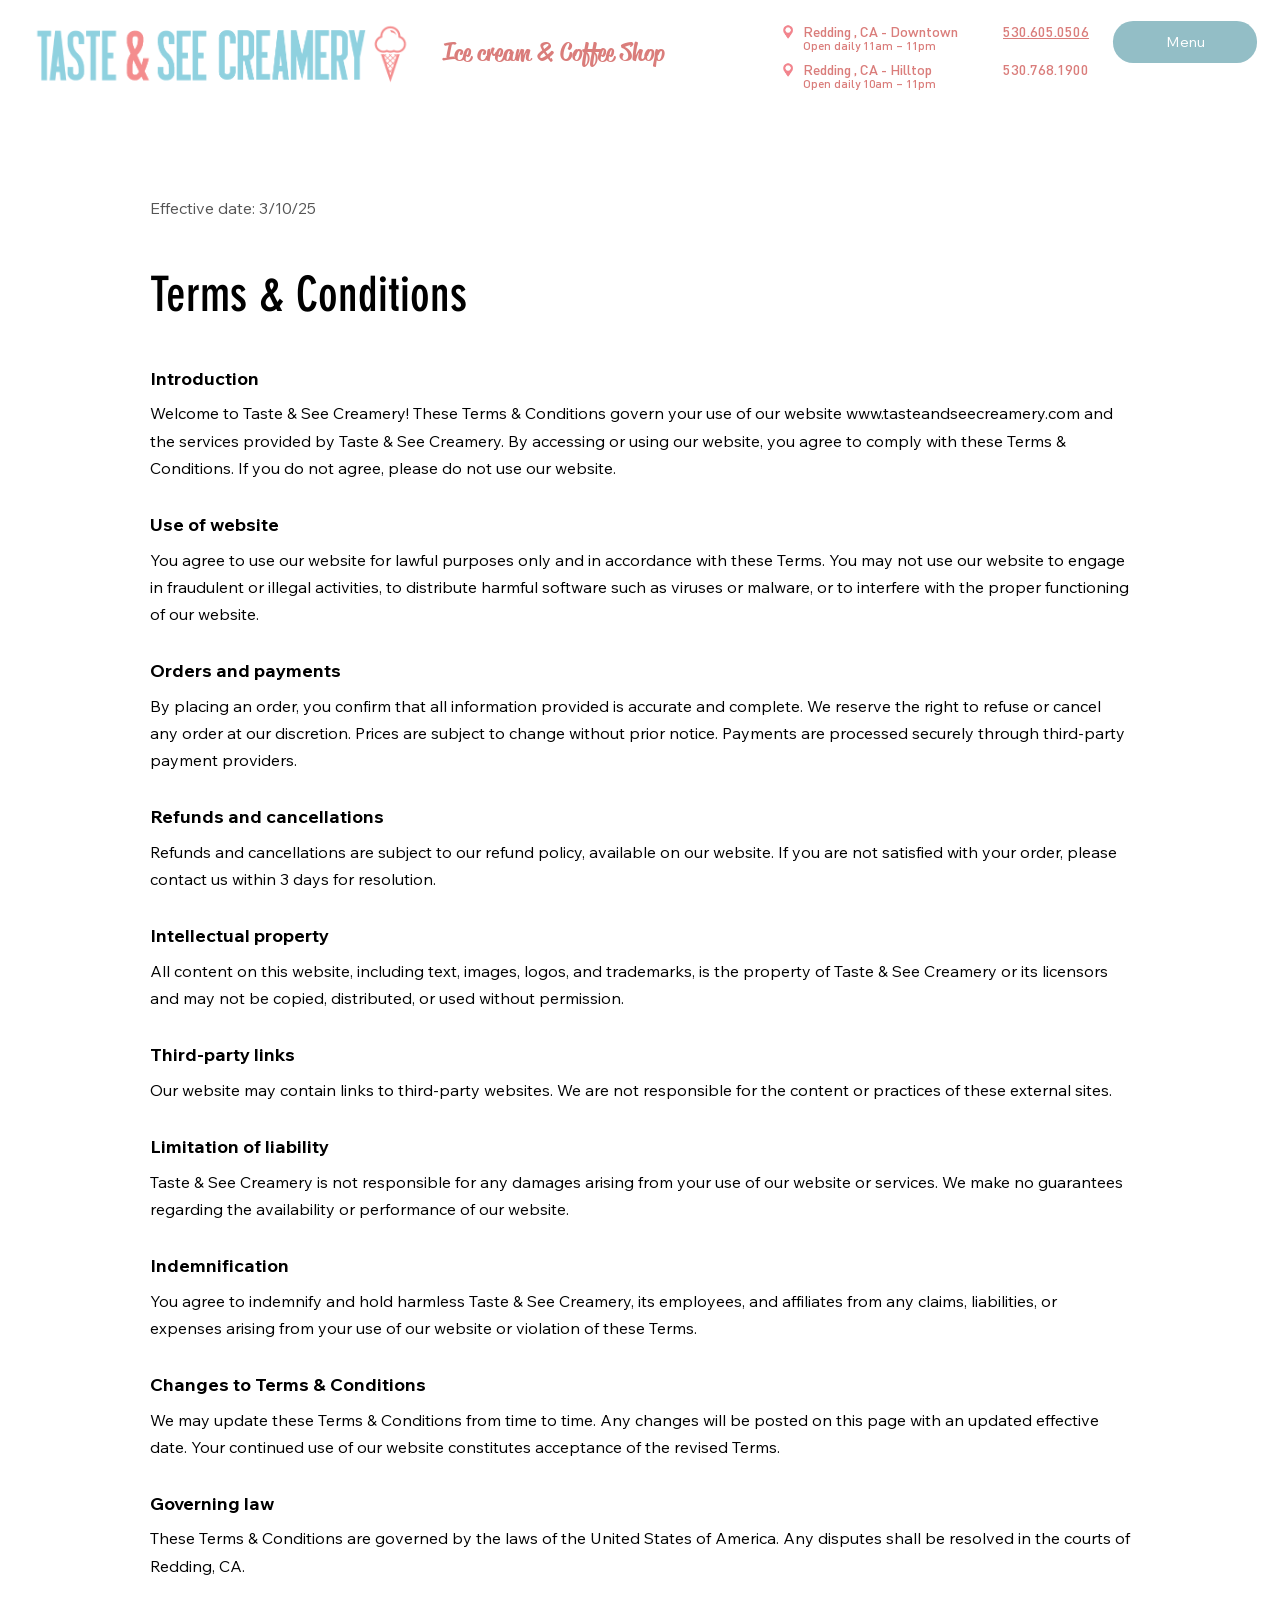
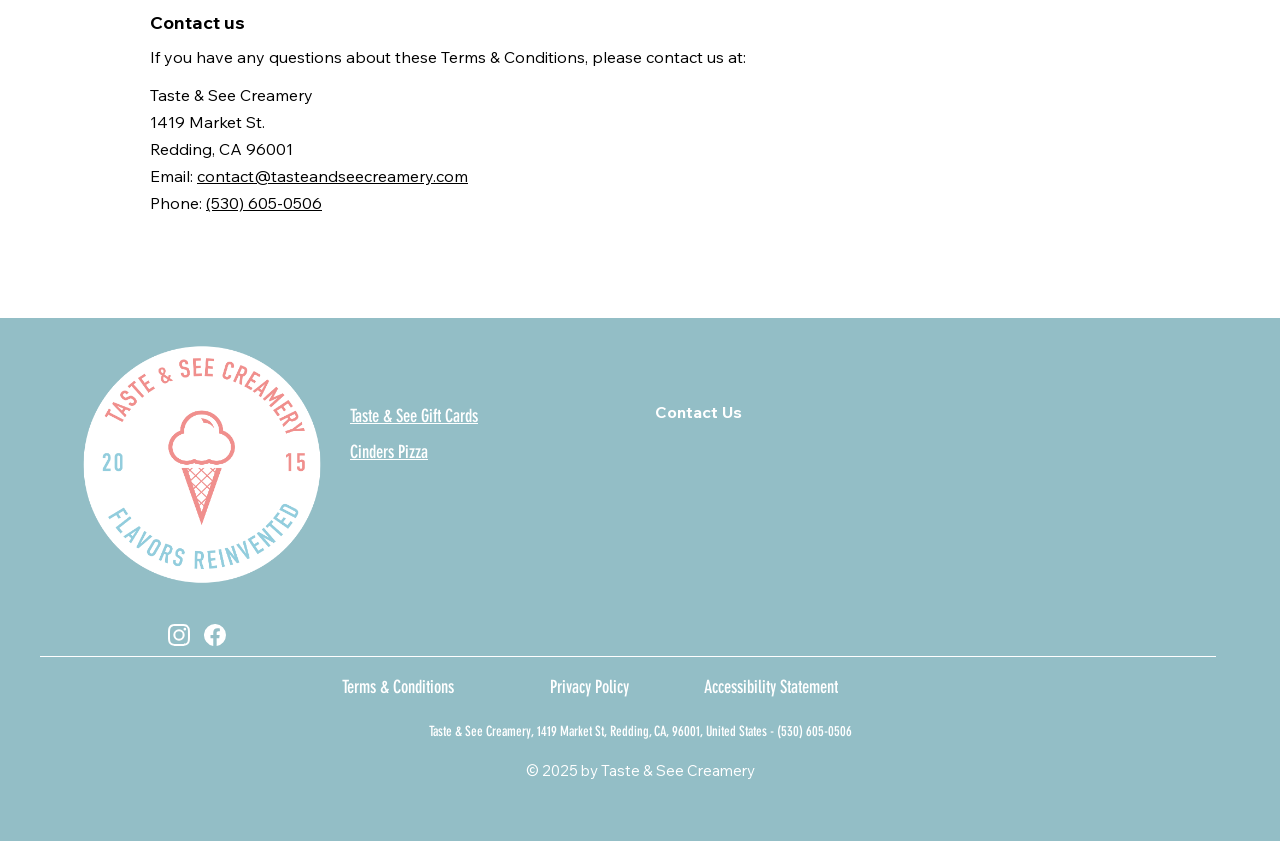
<file: terms.html>
<!DOCTYPE html>
<html lang="en">
<head>
<meta charset="utf-8">
<meta name="viewport" content="width=device-width, initial-scale=1">
<title>Terms & Conditions | Taste &amp; See Creamery</title>
<link rel="icon" href="img/wix/86af10_9a9928d411ac4c358d7d8c11720d2259~mv2.png">
<link rel="stylesheet" href="css/style.css">
</head>
<body>
<header class="hdr">
  <a class="hdr__logo" href="index.html"><img src="img/wix/86af10_097263746ddf41e6ac3318689db010c1~mv2.png" alt="Taste &amp; See Creamery"></a>
  <p class="hdr__tag">Ice cream &amp; Coffee Shop</p>
  <ul class="hdr__locs">
    <li><img src="img/wix/86af10_3991dd9231b14ca2b94804d29038016c~mv2.png" alt=""><span class="name">Redding , CA - Downtown</span><a class="tel tel--u" href="tel:+15306050506">530.605.0506</a><span class="hrs">Open daily 11am – 11pm</span></li>
    <li><img src="img/wix/86af10_3991dd9231b14ca2b94804d29038016c~mv2.png" alt=""><span class="name">Redding , CA - Hilltop</span><a class="tel" href="tel:+15307681900">530.768.1900</a><span class="hrs">Open daily 10am – 11pm</span></li>
  </ul>
  <a class="hdr__menu" href="index.html#flavors">Menu</a>
</header>
<div class="spacer" id="top"></div>

<main class="legal">
    <p class="eff">Effective date: 3/10/25</p>
    <h1>Terms &amp; Conditions</h1>

    <h2>Introduction</h2>
    <p>Welcome to Taste &amp; See Creamery! These Terms &amp; Conditions govern your use of our website www.tasteandseecreamery.com and the services provided by Taste &amp; See Creamery. By accessing or using our website, you agree to comply with these Terms &amp; Conditions. If you do not agree, please do not use our website.</p>

    <h2>Use of website</h2>
    <p>You agree to use our website for lawful purposes only and in accordance with these Terms. You may not use our website to engage in fraudulent or illegal activities, to distribute harmful software such as viruses or malware, or to interfere with the proper functioning of our website.</p>

    <h2>Orders and payments</h2>
    <p>By placing an order, you confirm that all information provided is accurate and complete. We reserve the right to refuse or cancel any order at our discretion. Prices are subject to change without prior notice. Payments are processed securely through third-party payment providers.</p>

    <h2>Refunds and cancellations</h2>
    <p>Refunds and cancellations are subject to our refund policy, available on our website. If you are not satisfied with your order, please contact us within 3 days for resolution.</p>

    <h2>Intellectual property</h2>
    <p>All content on this website, including text, images, logos, and trademarks, is the property of Taste &amp; See Creamery or its licensors and may not be copied, distributed, or used without permission.</p>

    <h2>Third-party links</h2>
    <p>Our website may contain links to third-party websites. We are not responsible for the content or practices of these external sites.</p>

    <h2>Limitation of liability</h2>
    <p>Taste &amp; See Creamery is not responsible for any damages arising from your use of our website or services. We make no guarantees regarding the availability or performance of our website.</p>

    <h2>Indemnification</h2>
    <p>You agree to indemnify and hold harmless Taste &amp; See Creamery, its employees, and affiliates from any claims, liabilities, or expenses arising from your use of our website or violation of these Terms.</p>

    <h2>Changes to Terms &amp; Conditions</h2>
    <p>We may update these Terms &amp; Conditions from time to time. Any changes will be posted on this page with an updated effective date. Your continued use of our website constitutes acceptance of the revised Terms.</p>

    <h2>Governing law</h2>
    <p>These Terms &amp; Conditions are governed by the laws of the United States of America. Any disputes shall be resolved in the courts of Redding, CA.</p>

    <h2>Contact us</h2>
    <p>If you have any questions about these Terms &amp; Conditions, please contact us at:</p>
    <p>Taste &amp; See Creamery<br>1419 Market St.<br>Redding, CA 96001<br>Email: <a href="mailto:contact@tasteandseecreamery.com">contact@tasteandseecreamery.com</a><br>Phone: <a href="tel:+15306050506">(530) 605-0506</a></p>
  </main>
<footer class="ftr">
  <img class="ftr__logo" src="img/wix/86af10_9a9928d411ac4c358d7d8c11720d2259~mv2.png" alt="Taste &amp; See Creamery, est. 2015, flavors reinvented">
  <ul class="ftr__links">
    <li><a href="https://order.toasttab.com/egiftcards/taste-and-sea-creamery-downtown-new-1419-market-street">Taste &amp; See Gift Cards</a></li>
    <li><a href="http://www.cinderspizza.com">Cinders Pizza</a></li>
  </ul>
  <a class="ftr__contact" href="mailto:contact@tasteandseecreamery.com">Contact Us</a>
  <div class="ftr__social">
    <a href="https://www.instagram.com/tasteandseecreamery" aria-label="Instagram"><svg viewBox="0 0 24 24"><path d="M12 2.2c3.2 0 3.6 0 4.8.1 1.2.1 1.8.2 2.2.4.6.2 1 .5 1.4.9.4.4.7.8.9 1.4.2.4.4 1 .4 2.2.1 1.3.1 1.6.1 4.8s0 3.6-.1 4.8c-.1 1.2-.2 1.8-.4 2.2-.2.6-.5 1-.9 1.4-.4.4-.8.7-1.4.9-.4.2-1 .4-2.2.4-1.3.1-1.6.1-4.8.1s-3.6 0-4.8-.1c-1.2-.1-1.8-.2-2.2-.4-.6-.2-1-.5-1.4-.9-.4-.4-.7-.8-.9-1.4-.2-.4-.4-1-.4-2.2C2.2 15.6 2.2 15.2 2.2 12s0-3.6.1-4.8c.1-1.2.2-1.8.4-2.2.2-.6.5-1 .9-1.4.4-.4.8-.7 1.4-.9.4-.2 1-.4 2.2-.4C8.4 2.2 8.8 2.2 12 2.2M12 0C8.7 0 8.3 0 7.1.1 5.8.1 4.9.3 4.1.6c-.8.3-1.5.7-2.1 1.4C1.3 2.6.9 3.3.6 4.1.3 4.9.1 5.8.1 7.1 0 8.3 0 8.7 0 12s0 3.7.1 4.9c.1 1.3.3 2.2.6 2.9.3.8.7 1.5 1.4 2.1.7.7 1.3 1.1 2.1 1.4.8.3 1.6.5 2.9.6C8.3 24 8.7 24 12 24s3.7 0 4.9-.1c1.3-.1 2.2-.3 2.9-.6.8-.3 1.5-.7 2.1-1.4.7-.7 1.1-1.3 1.4-2.1.3-.8.5-1.6.6-2.9.1-1.2.1-1.6.1-4.9s0-3.7-.1-4.9c-.1-1.3-.3-2.2-.6-2.9-.3-.8-.7-1.5-1.4-2.1C21.4 1.3 20.7.9 19.9.6 19.1.3 18.2.1 16.9.1 15.7 0 15.3 0 12 0zm0 5.8a6.2 6.2 0 1 0 0 12.4 6.2 6.2 0 0 0 0-12.4zM12 16a4 4 0 1 1 0-8 4 4 0 0 1 0 8zm6.4-11.8a1.4 1.4 0 1 0 0 2.9 1.4 1.4 0 0 0 0-2.9z"/></svg></a>
    <a href="https://www.facebook.com/tasteandseecreamery" aria-label="Facebook"><svg viewBox="0 0 24 24"><path d="M24 12a12 12 0 1 0-13.9 11.9v-8.4H7.1V12h3V9.4c0-3 1.8-4.7 4.5-4.7 1.3 0 2.7.2 2.7.2v3h-1.5c-1.5 0-2 .9-2 1.9V12h3.3l-.5 3.5h-2.8v8.4A12 12 0 0 0 24 12z"/></svg></a>
  </div>
  <div class="ftr__rule"></div>
  <a class="ftr__legal" style="left:342rem" href="terms.html">Terms &amp; Conditions</a>
  <a class="ftr__legal" style="left:550rem" href="privacy.html">Privacy Policy</a>
  <a class="ftr__legal" style="left:704rem" href="accessibility.html">Accessibility Statement</a>
  <p class="ftr__addr">Taste &amp; See Creamery, 1419 Market St, Redding, CA, 96001, United States - (530) 605-0506</p>
  <p class="ftr__copy">© 2025 by Taste &amp; See Creamery</p>
</footer>

</body>
</html>
</file>
<file: css/style.css>
/* Taste & See Creamery — faithful rebuild of the Wix site.
   Desktop values are measured from the live site at 1280px wide and written in
   rem with 1rem = 1px at 1280px (root font-size scales with the viewport, the
   way the Wix site does). The phone layout (≤750px) uses 1rem = 1px at 375px. */

@font-face { font-family: 'DIN Pro'; src: url(../fonts/dinpromedium.woff2) format('woff2'); font-display: swap; }
@font-face { font-family: 'DIN Neuzeit'; src: url(../fonts/dinneuzeit-latin.woff2) format('woff2'); font-display: swap; }
@font-face { font-family: 'Reklame Script'; src: url(../fonts/reklamescript-latin.woff2) format('woff2'); font-display: swap; }
@font-face { font-family: 'Belinda'; src: url(../fonts/belinda.woff2) format('woff2'); font-display: swap; }
@font-face { font-family: 'Madefor Text'; src: url(../fonts/madefor-text.woff2) format('woff2'); font-weight: 400 700; font-display: swap; }
@font-face { font-family: 'Madefor Display'; src: url(../fonts/madefor-display.woff2) format('woff2'); font-weight: 400 700; font-display: swap; }

:root {
  --pink: #DA7D7B;
  --teal: #93BEC6;
  --brown: #401D07;
  --ink: #120700;
  --grad: linear-gradient(110deg, #DA7D7B 12.6%, rgba(147,190,198,0.43) 99%);
  --grad-strong: linear-gradient(110deg, #DA7D7B 12.6%, rgba(147,190,198,0.91) 99%);
  --script: 'Reklame Script', cursive;
  --din: 'DIN Pro', 'Madefor Text', sans-serif;
  --dinn: 'DIN Neuzeit', 'Oswald', sans-serif;
  --text: 'Madefor Text', Arial, sans-serif;
  --display: 'Madefor Display', 'Madefor Text', Arial, sans-serif;
}

html { font-size: calc(100vw / 1280); scroll-behavior: smooth; }
*, *::before, *::after { box-sizing: border-box; }
body { margin: 0; background: #fff; color: #000; font-family: var(--text); -webkit-font-smoothing: antialiased; overflow-x: hidden; }
img, video { display: block; }
a { color: inherit; }
.abs { position: absolute; }
.cover { position: absolute; inset: 0; width: 100%; height: 100%; object-fit: cover; }
.band { position: relative; overflow: hidden; width: 100%; }
.shadow { text-shadow: 0 1px 2px rgba(0,0,0,0.08); }

/* Script headings with the pink→teal gradient fill */
.grad-text {
  font-family: var(--script); font-weight: 400; line-height: 1.1; white-space: nowrap;
  background: var(--grad); -webkit-background-clip: text; background-clip: text; color: transparent;
}

/* ---------- Header ---------- */
.hdr { position: fixed; top: 0; left: 0; right: 0; z-index: 50; height: 135rem; background: #fff; }
.hdr__logo { position: absolute; left: 31rem; top: 21rem; width: 381rem; height: 66rem; }
.hdr__logo img { width: 100%; height: 100%; object-fit: contain; }
.hdr__tag { position: absolute; left: 422rem; top: 37rem; width: 263rem; margin: 0; font-family: var(--script); font-size: 25.3rem; line-height: 32.9rem; color: var(--pink); text-align: center; }
.hdr__locs { position: absolute; left: 779rem; top: 21rem; width: 310rem; margin: 0; padding: 0; list-style: none; }
.hdr__locs li { position: relative; height: 34rem; margin-bottom: 4rem; font-family: var(--din); font-size: 14.2rem; line-height: 19.9rem; color: var(--pink); }
.hdr__locs img { position: absolute; left: 0; top: 2rem; width: 18rem; height: 18rem; }
.hdr__locs .name { position: absolute; left: 24rem; top: 3rem; white-space: nowrap; }
.hdr__locs .tel { position: absolute; right: 0; top: 3rem; text-decoration: none; }
.hdr__locs .tel--u { text-decoration: underline; }
.hdr__locs .hrs { position: absolute; left: 24rem; top: 19rem; font-size: 11.5rem; line-height: 14rem; white-space: nowrap; }
.hdr__menu { position: absolute; left: 1113rem; top: 21rem; width: 144rem; height: 42rem; border-radius: 20.2rem; background: var(--teal); color: #fff; font-family: var(--text); font-size: 14.2rem; line-height: 42rem; text-align: center; text-decoration: none; }
.spacer { height: 135rem; }

/* ---------- Hero ---------- */
.hero { height: 720rem; }
.hero__wave { position: absolute; left: 0; top: 0; width: 100%; height: 61rem; z-index: 2; }
.hero__special { position: absolute; left: 19rem; bottom: 22rem; width: 399rem; height: 215rem; border: 6rem solid var(--teal); border-radius: 16rem; overflow: hidden; z-index: 2; }
.hero__special img { width: 100%; height: 100%; object-fit: cover; }
.hero__m { display: none; }

/* ---------- Scoops band ---------- */
.scoops { height: 435rem; }
.scoops__h { position: absolute; left: 376rem; top: 60rem; width: 725rem; height: 80rem; margin: 0; font-size: 66rem; line-height: 80rem; text-align: center; }
.scoops__row { position: absolute; left: 0; top: 0; width: 100%; height: 100%; }
.scoops__row img { position: absolute; object-fit: cover; }

/* ---------- Photo slider ---------- */
.slider { height: 615rem; }
.slider__track { position: absolute; inset: 0; display: flex; transition: transform .8s ease; }
.slider__track img { flex: 0 0 100%; width: 100%; height: 100%; object-fit: cover; }
.slider__wave { position: absolute; left: 0; top: 0; width: 100%; height: 55rem; z-index: 2; }
.slider__next { position: absolute; left: 1207rem; top: 283rem; width: 34rem; height: 34rem; padding: 0; border: 0; border-radius: 50%; background: rgba(255,255,255,0.85); cursor: pointer; z-index: 3; }
.slider__next::after { content: ''; position: absolute; left: 10rem; top: 11rem; width: 10rem; height: 10rem; border-right: 2rem solid #333; border-top: 2rem solid #333; transform: rotate(45deg); }
.stripe { position: absolute; left: 0; width: 100%; z-index: 2; }
.stripe--teal { background: var(--teal); }
.stripe--pink { background: var(--pink); }
.slider .stripe { height: 24rem; }
.slider .stripe--teal { top: 537rem; }
.slider .stripe--pink { top: 566rem; }

/* ---------- Flights ---------- */
.flights { height: 603rem; }
.flights__h { position: absolute; left: 432rem; top: 122rem; width: 769rem; height: 89rem; margin: 0; font-size: 72rem; line-height: 89rem; text-align: center; }
.flights__sub { position: absolute; left: 564rem; top: 234rem; width: 463rem; margin: 0; font-family: var(--din); font-size: 32.4rem; line-height: 45.4rem; color: var(--teal); text-align: center; }
.flights__img { position: absolute; left: -24rem; top: 67rem; width: 1280rem; height: auto; }

/* ---------- Kids video ---------- */
.kids { height: 647rem; }
.torn { position: absolute; left: 0; width: 100%; height: 50rem; z-index: 2; }
.torn--top { top: 0; }
.torn--bottom { bottom: 0; }

/* ---------- Flavors ---------- */
.flavors { height: 639rem; }
.flavors__h { position: absolute; left: 231rem; top: 35rem; width: 301rem; height: 83rem; margin: 0; font-size: 68rem; line-height: 83rem; text-align: left; }
.flavors__list { position: absolute; left: 231rem; top: 135rem; width: 461rem; margin: 0; padding: 0; list-style: none; font-family: var(--text); font-size: 16.8rem; line-height: 26.9rem; color: #000; }
.flavors__p { position: absolute; left: 231rem; width: 461rem; margin: 0; font-family: var(--text); font-size: 16.8rem; line-height: 26.9rem; color: #000; }
.flavors__p--1 { top: 459rem; }
.flavors__p--2 { top: 510rem; }
.flavors__cone { position: absolute; left: 692rem; top: 43rem; width: 369rem; height: 552rem; object-fit: cover; }

/* ---------- Logo strip + stripes ---------- */
.logostrip { height: 181rem; background: #000; }
.stripes { height: 68rem; background: #fff; }
.stripes .stripe { height: 24rem; }
.stripes .stripe--teal { top: 8rem; }
.stripes .stripe--pink { top: 37rem; }

/* ---------- Coffee ---------- */
.coffee { height: 209rem; background: var(--brown); }
.coffee__word { position: absolute; left: 30rem; top: 27rem; margin: 0; font-family: var(--dinn); font-size: 131.9rem; line-height: 158.3rem; color: #fff; white-space: nowrap; z-index: 2; }
.coffee__marq { position: absolute; left: 0; top: 45rem; width: 100%; height: 158rem; overflow: hidden; }
.coffee__marq span { position: absolute; left: 100%; top: 0; margin: 0; font-family: var(--dinn); font-size: 131.6rem; line-height: 158rem; color: var(--pink); white-space: nowrap; animation: marq 14s linear infinite; }
@keyframes marq { from { transform: translateX(0); } to { transform: translateX(calc(-100% - 100vw)); } }

/* ---------- Workspace ---------- */
.work { height: 677rem; }
.work__box { position: absolute; left: 598rem; top: 102rem; width: 646rem; height: 223rem; border: 9rem solid var(--teal); border-radius: 20.4rem; background: rgba(249,242,227,0.3); }
.work__l1 { position: absolute; right: 117rem; top: 46rem; margin: 0; font-family: var(--din); font-size: 51.8rem; line-height: 62.1rem; color: #fff; white-space: nowrap; text-align: right; }
.work__l1 s { color: #6E6E6E; }
.work__l2 { position: absolute; right: 35rem; top: 107rem; margin: 0; font-family: 'Sarina', cursive; font-size: 43.7rem; line-height: 56.8rem; color: var(--pink); white-space: nowrap; text-shadow: 0 2rem 4rem rgba(0,0,0,0.18); }

/* ---------- Gift cards ---------- */
.gift { height: 500rem; background: linear-gradient(90deg, #93BEC6 0%, #DA7D7B 100%); }
.gift__bg { opacity: 0.45; mix-blend-mode: luminosity; }
.gift__h { position: absolute; left: 80rem; top: 92rem; width: 445rem; margin: 0; font-family: var(--dinn); font-size: 65.8rem; line-height: 78.9rem; color: #fff; text-transform: uppercase; text-shadow: 0 2rem 6rem rgba(0,0,0,0.15); }
.gift__sub { position: absolute; left: 80rem; top: 332rem; margin: 0; font-family: var(--dinn); font-size: 55rem; line-height: 66rem; color: #fff; white-space: nowrap; text-shadow: 0 2rem 6rem rgba(0,0,0,0.15); }
.gift__card { position: absolute; left: 598rem; top: -110rem; width: 540rem; height: 540rem; object-fit: contain; filter: drop-shadow(0 8rem 16rem rgba(0,0,0,0.2)); }
.gift__btn { position: absolute; left: 743rem; top: 382rem; width: 252rem; height: 55rem; border: 3rem solid #fff; border-radius: 30.4rem; background: #fff; color: var(--teal); font-family: var(--display); font-weight: 700; font-size: 20.3rem; line-height: 49rem; text-align: center; text-decoration: none; letter-spacing: 0.5rem; }

/* ---------- Reviews ---------- */
.reviews { height: 944rem; }
.reviews__h { position: absolute; left: 305rem; top: 122rem; width: 671rem; height: 85rem; margin: 0; font-size: 66rem; line-height: 85rem; text-align: center; }
.reviews__wave { position: absolute; left: 0; top: 262rem; width: 100%; height: 130rem; }
.reviews__cones { position: absolute; left: 388rem; top: 218rem; display: flex; gap: -8rem; }
.reviews__cones img { width: 109rem; height: 163rem; object-fit: cover; margin-right: -8rem; }
.reviews__card { position: absolute; left: 303rem; top: 402rem; width: 673rem; height: 487rem; border: 1rem solid var(--teal); border-radius: 20rem; background: linear-gradient(90deg, rgba(147,190,198,0.11) 0%, rgba(147,190,198,0.024) 100%); overflow: hidden; }
.reviews__slide { position: absolute; inset: 0; opacity: 0; transition: opacity .6s ease; }
.reviews__slide.is-on { opacity: 1; }
.reviews__slide p { position: absolute; left: 27rem; top: 33rem; width: 607rem; margin: 0; font-family: 'Corben', serif; font-size: 25rem; line-height: 35rem; color: var(--ink); }
.reviews__slide cite { position: absolute; right: 28rem; top: 281rem; font-family: 'Belinda', cursive; font-style: normal; font-size: 30rem; line-height: 42rem; color: #000; }
.reviews__nav { position: absolute; left: 0; width: 100%; top: 889rem; height: 24rem; text-align: center; }
.reviews__nav button { position: absolute; top: 0; width: 24rem; height: 24rem; padding: 0; border: 1rem solid #333; border-radius: 50%; background: rgba(255,255,255,0.7); cursor: pointer; }
.reviews__nav button::after { content: ''; position: absolute; top: 7rem; width: 7rem; height: 7rem; border-top: 1.5rem solid #333; border-right: 1.5rem solid #333; }
.reviews__prev { left: 576rem; } .reviews__prev::after { left: 9rem; transform: rotate(-135deg); }
.reviews__next { left: 678rem; } .reviews__next::after { left: 6rem; transform: rotate(45deg); }
.stripes2 { height: 50rem; }
.stripes2 .stripe { height: 25rem; }
.stripes2 .stripe--pink { top: 0; }
.stripes2 .stripe--teal { top: 25rem; }

/* ---------- Friends + footer ---------- */
.friends { height: 610rem; }
.friends__curve { position: absolute; left: 0; bottom: -1rem; width: 100%; height: 113rem; z-index: 2; }
.ftr { position: relative; height: 523rem; background: var(--teal); color: #fff; }
.ftr__logo { position: absolute; left: 64rem; top: 0; width: 276rem; height: 294rem; object-fit: contain; }
.ftr__links { position: absolute; left: 350rem; top: 87rem; margin: 0; padding: 0; list-style: none; font-family: var(--dinn); font-size: 18.2rem; line-height: 23.7rem; }
.ftr__links li { margin-bottom: 13rem; }
.ftr__contact { position: absolute; left: 655rem; top: 82rem; font-family: var(--text); font-weight: 700; font-size: 16rem; line-height: 25.6rem; text-decoration: none; }
.ftr__social { position: absolute; left: 168rem; top: 306rem; display: flex; gap: 14rem; }
.ftr__social a { display: block; width: 22rem; height: 22rem; }
.ftr__social svg { width: 100%; height: 100%; fill: #fff; }
.ftr__rule { position: absolute; left: 40rem; top: 338rem; width: 1176rem; height: 1rem; background: #fff; }
.ftr__legal { position: absolute; top: 358rem; margin: 0; font-family: var(--dinn); font-size: 18.2rem; line-height: 23.7rem; text-decoration: none; }
.ftr__addr { position: absolute; left: 0; width: 100%; top: 405rem; margin: 0; font-family: var(--dinn); font-size: 14.2rem; line-height: 18.4rem; text-align: center; }
.ftr__copy { position: absolute; left: 0; width: 100%; top: 443rem; margin: 0; font-family: var(--text); font-size: 15rem; line-height: 20rem; text-align: center; }

/* ---------- Legal pages ---------- */
.legal { padding: 60rem 0 90rem; max-width: 980rem; margin: 0 auto; font-family: var(--text); font-size: 16rem; line-height: 1.7; color: #000; }
.legal h1 { font-family: var(--dinn); font-size: 48rem; margin: 0 0 8rem; color: #000; font-weight: 400; }
.legal .eff { color: #555; margin: 0 0 32rem; }
.legal h2 { font-family: var(--text); font-weight: 700; font-size: 18rem; margin: 28rem 0 6rem; }
.legal p, .legal li { margin: 0 0 10rem; }

/* =====================================================================
   Phone layout — measured from the Wix mobile layout at 375px wide.
   ===================================================================== */
@media (max-width: 750px) {
  html { font-size: calc(100vw / 375); }

  /* Wix orders the phone layout differently from desktop */
  main { display: flex; flex-direction: column; }
  .hero { order: 1; } .scoops { order: 2; } .slider { order: 3; } .logostrip { order: 4; }
  .flights { order: 5; } .flavors { order: 6; } .coffee { order: 7; } .stripes { order: 8; }
  .work { order: 9; } .gift { order: 10; } .kids { order: 11; } .reviews { order: 12; }
  .stripes2 { order: 13; } .friends { order: 14; }
  .hdr { height: 77rem; }
  .hdr__logo { left: 110rem; top: 13rem; width: 156rem; height: 28rem; }
  .hdr__tag { left: 109rem; top: 45rem; width: 157rem; font-size: 12rem; line-height: 16rem; }
  .hdr__locs { display: none; }
  .hdr__menu { left: 286rem; top: 15rem; width: 77rem; height: 30rem; border-radius: 20rem; font-size: 16rem; line-height: 30rem; }
  .spacer { height: 77rem; }

  .hero { height: 794rem; }
  .hero__wave { height: 40rem; }
  .hero__special { left: 10rem; top: 70rem; bottom: auto; width: 235rem; height: 127rem; border-width: 2rem; border-radius: 5rem; }
  .hero__m { display: block; }
  .hero__locs { position: absolute; left: 9rem; top: 489rem; width: 224rem; margin: 0; padding: 0; list-style: none; z-index: 2; }
  .hero__locs li { position: relative; height: 50rem; margin-bottom: 4rem; font-family: var(--din); font-size: 14rem; line-height: 17rem; color: #fff; }
  .hero__locs img { position: absolute; left: 0; top: 11rem; width: 16rem; height: 16rem; }
  .hero__locs .name { position: absolute; left: 24rem; top: 3rem; width: 100rem; }
  .hero__locs .tel { position: absolute; right: 0; top: 12rem; color: #fff; text-decoration: none; }
  .hero__locs .hrs { position: absolute; right: 0; top: 32rem; font-size: 11rem; line-height: 14rem; white-space: nowrap; }
  .hero__locs { top: 470rem; }
  .hero__pizza { position: absolute; left: 14rem; top: 666rem; width: 155rem; margin: 0; font-family: var(--dinn); font-size: 16rem; line-height: 21rem; color: #fff; text-align: right; z-index: 2; }
  .hero__cinders { position: absolute; left: 180rem; top: 625rem; width: 135rem; height: 135rem; object-fit: contain; z-index: 2; }

  .scoops { height: 200rem; }
  .scoops__h { left: -16rem; top: 48rem; width: 407rem; height: 40rem; font-size: 27rem; line-height: 40rem; }
  .slider { height: 283rem; }
  .slider__wave { height: 25rem; }
  .slider__next { left: 330rem; top: 125rem; width: 28rem; height: 28rem; }
  .slider__next::after { left: 8rem; top: 9rem; width: 8rem; height: 8rem; }
  .slider .stripe { height: 7rem; }
  .slider .stripe--teal { top: 260rem; }
  .slider .stripe--pink { top: 269rem; }

  .flights { height: 177rem; }
  .flights__h { left: 120rem; top: 32rem; width: 227rem; height: 46rem; font-size: 24rem; line-height: 46rem; }
  .flights__sub { left: 120rem; top: 70rem; width: 227rem; font-size: 10rem; line-height: 14rem; }
  .flights__img { left: -7rem; top: 42rem; width: 375rem; height: auto; }

  .kids { height: 189rem; }
  .torn { height: 16rem; }

  .flavors { height: 464rem; }
  .flavors__h { left: 31rem; top: 10rem; width: 303rem; height: 50rem; font-size: 40rem; line-height: 50rem; }
  .flavors__list { left: 35rem; top: 76rem; width: 299rem; font-size: 14rem; line-height: 22.4rem; }
  .flavors__p { left: 35rem; width: 299rem; font-size: 14rem; line-height: 22.4rem; }
  .flavors__p--1 { top: 345rem; }
  .flavors__p--2 { top: 411rem; }
  .flavors__cone { display: none; }

  .logostrip { height: 53rem; }
  .stripes { height: 20rem; }
  .stripes .stripe { height: 7rem; }
  .stripes .stripe--teal { top: 2rem; }
  .stripes .stripe--pink { top: 11rem; }

  .coffee { height: 61rem; }
  .coffee__word { left: 12rem; top: 7rem; font-size: 39rem; line-height: 46rem; }
  .coffee__marq { top: 7rem; height: 46rem; }
  .coffee__marq span { font-size: 39rem; line-height: 46rem; }

  .work { height: 457rem; }
  .work__box { left: 102rem; top: 18rem; width: 258rem; height: 89rem; border-width: 3rem; border-radius: 6rem; }
  .work__l1 { right: 9rem; top: 16rem; font-size: 25rem; line-height: 26rem; }
  .work__l2 { right: 9rem; top: 44rem; font-size: 20rem; line-height: 27rem; }

  .gift { height: 218rem; }
  .gift__h { left: 21rem; top: 47rem; width: 182rem; font-size: 27rem; line-height: 32rem; }
  .gift__sub { left: 21rem; top: 134rem; font-size: 24rem; line-height: 28rem; }
  .gift__card { left: 205rem; top: 25rem; width: 158rem; height: 158rem; }
  .gift__btn { display: none; }

  .reviews { height: 686rem; }
  .reviews__h { left: 40rem; top: 128rem; width: 295rem; height: 36rem; font-size: 26rem; line-height: 36rem; }
  .reviews__wave { top: 50rem; height: 70rem; }
  .reviews__cones { left: 22rem; top: 162rem; }
  .reviews__cones img { width: 66rem; height: 99rem; margin-right: 3rem; }
  .reviews__card { left: 80rem; top: 270rem; width: 223rem; height: 286rem; border-radius: 6rem; }
  .reviews__slide p { left: 12rem; top: 7rem; width: 189rem; font-family: Arial, sans-serif; font-weight: 700; font-size: 13rem; line-height: 17rem; }
  .reviews__slide cite { right: 12rem; top: 226rem; font-family: Arial, sans-serif; font-weight: 700; font-size: 14rem; line-height: 16rem; }
  .reviews__nav { top: 600rem; }
  .reviews__prev { left: 163rem; } .reviews__next { left: 188rem; }
  .stripes2 { height: 12rem; }
  .stripes2 .stripe { height: 5rem; }
  .stripes2 .stripe--teal { top: 6rem; }

  .friends { height: 200rem; }
  .friends__curve { height: 36rem; }
  .ftr { height: 445rem; }
  .ftr__logo { left: 18rem; top: 9rem; width: 81rem; height: 86rem; }
  .ftr__links { left: 102rem; top: 26rem; width: 70rem; font-size: 16rem; line-height: 20rem; }
  .ftr__links li { margin-bottom: 9rem; }
  .ftr__contact { left: 192rem; top: 24rem; font-size: 16rem; }
  .ftr__social { left: 250rem; top: 210rem; gap: 18rem; }
  .ftr__social a { width: 52rem; height: 52rem; }
  .ftr__rule { left: 22rem; top: 285rem; width: 331rem; }
  .ftr__legal { top: 228rem; font-size: 10rem; line-height: 12rem; width: 50rem; }
  .ftr__addr { top: 275rem; font-size: 10rem; line-height: 12rem; }
  .ftr__copy { top: 380rem; font-size: 13rem; line-height: 17rem; }
  .legal { padding: 24rem 16rem 48rem; font-size: 14rem; }
  .legal h1 { font-size: 30rem; }
}

@media (prefers-reduced-motion: reduce) {
  .coffee__marq span { animation: none; left: 400rem; }
  .slider__track { transition: none; }
}
</file>
